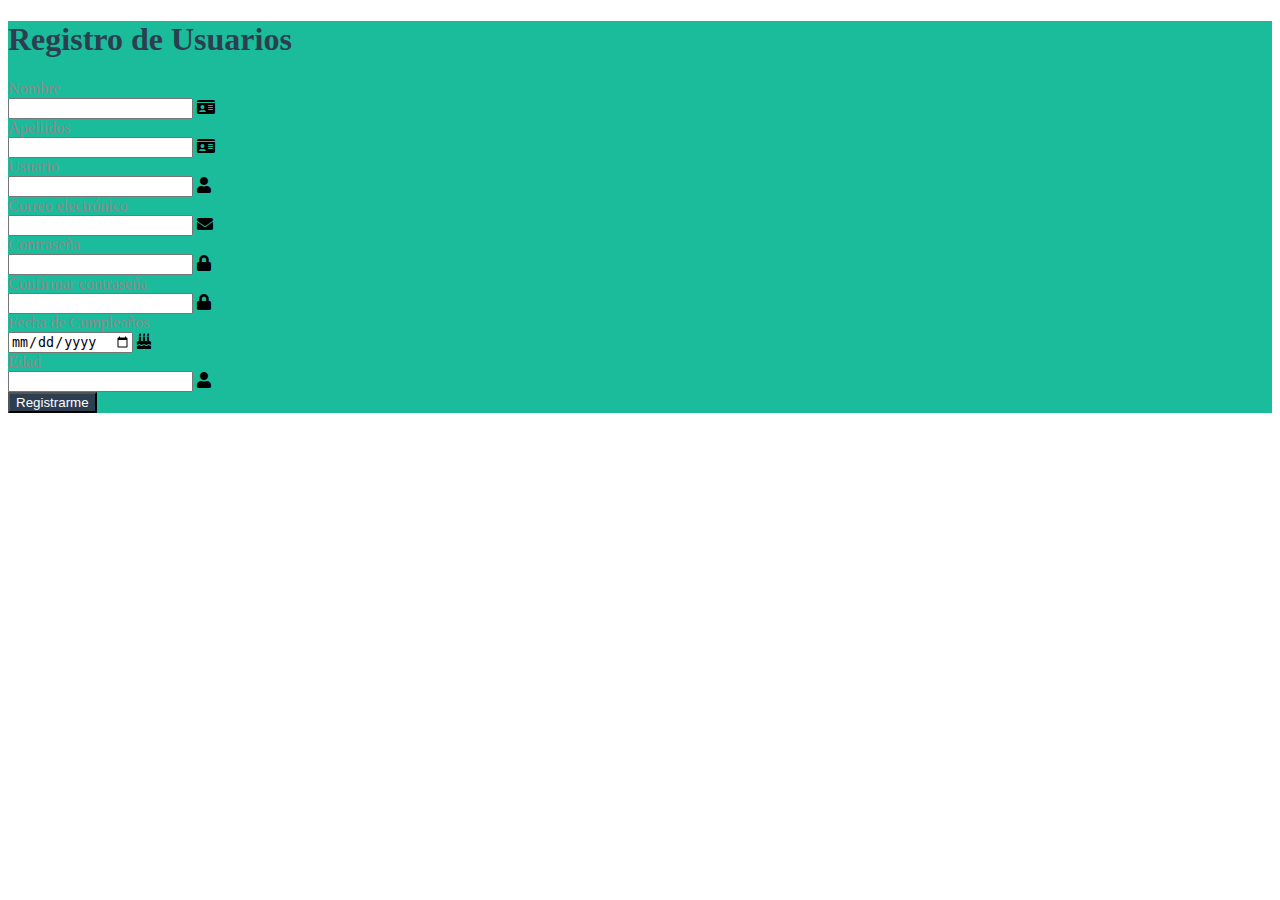
<file: Crowdfunding/template/Formulario.html>
<!DOCTYPE html>
<html lang="es">

<head>
    <meta charset="UTF-8">
    <meta http-equiv="X-UA-Compatible" content="IE=edge">
    <meta name="viewport" content="width=device-width, initial-scale=1.0">
    <title>Registro de Usuario</title>
    <link rel="stylesheet" href="https://cdnjs.cloudflare.com/ajax/libs/font-awesome/5.15.4/css/all.min.css" integrity="sha512-1ycn6IcaQQ40/MKBW2W4Rhis/DbILU74C1vSrLJxCq57o941Ym01SwNsOMqvEBFlcgUa6xLiPY/NS5R+E6ztJQ==" crossorigin="anonymous" referrerpolicy="no-referrer"
    />
    <link href="https://cdn.jsdelivr.net/npm/bootstrap@5.1.0/dist/css/bootstrap.min.css" rel="stylesheet" integrity="sha384-KyZXEAg3QhqLMpG8r+8fhAXLRk2vvoC2f3B09zVXn8CA5QIVfZOJ3BCsw2P0p/We" crossorigin="anonymous">
    <link rel="stylesheet" href="assets/css/formulario.css">
    <script src="https://cdn.jsdelivr.net/npm/bootstrap@5.1.0/dist/js/bootstrap.bundle.min.js" integrity="sha384-U1DAWAznBHeqEIlVSCgzq+c9gqGAJn5c/t99JyeKa9xxaYpSvHU5awsuZVVFIhvj" crossorigin="anonymous"></script>
    <script src="assets/js/scripts_nicolas.js" defer></script>
    <script src="assets/js/scripts_sebastian.js" defer></script>
    <script src="assets/js/scripts_william.js" defer></script>    
    <script src="https://cdnjs.cloudflare.com/ajax/libs/jquery/3.3.1/jquery.min.js"></script>
</head> 

<body>
    <div class="container-fluid vw-100 vh-100 d-flex align-items-center justify-content-center" id="main-container">
        <form class="col-12 row d-flex justify-content-center" id="form">
            <div class="card p-5 col-6">
                <div class="row mb-5">
                    <h1 class="fs-2 text-center fw-bold">Registro de Usuarios</h1>
                </div>
                <div class="row mb-4">
                    <div class="col">
                        <label for="name" class="form-label fw-bold">Nombre</label>
                        <div class="input-group d-flex">
                            <input type="text" class="form-control order-2" name="name" id="name">
                            <span class="input-group-text order-1"><i class="fas fa-id-card"></i></span>
                            <span class="focus-border"><i></i></span>
                            <div class="invalid-feedback order-3"></div>
                        </div>    
                    </div>
                    <div class="col">
                        <label for="lastname" class="form-label fw-bold">Apellidos</label>
                        <div class="input-group d-flex">
                            <input type="text" class="form-control order-2" name="lastname" id="lastname">
                            <span class="input-group-text order-1"><i class="fas fa-id-card"></i></span>
                            <span class="focus-border"><i></i></span>
                            <div class="invalid-feedback order-3"></div>
                        </div>
                    </div>
                </div>
                <div class="row mb-4">
                    <div class="col">
                        <label for="username" class="form-label fw-bold">Usuario</label>
                        <div class="input-group d-flex">
                            <input type="text" class="form-control order-2" name="username" id="username" minlength="10" maxlength="20">
                            <span class="input-group-text order-1"><i class="fas fa-user"></i></span>
                            <span class="focus-border"><i></i></span>
                            <div class="invalid-feedback order-3"></div>
                        </div>
                    </div>
                    <div class="col">
                        <label for="email" class="form-label fw-bold">Correo electrónico</label>
                        <div class="input-group d-flex">
                            <input type="email" class="form-control order-2" name="email" id="email">
                            <span class="input-group-text order-1"><i class="fas fa-envelope"></i></span>
                            <span class="focus-border"><i></i></span>
                            <div class="invalid-feedback order-3"></div>
                        </div>
                    </div>
                </div>                                    
                <div class="row mb-4">
                    <div class="col">
                        <label for="password" class="form-label fw-bold">Contraseña</label>
                        <div class="input-group d-flex">
                            <input type="password" class="form-control order-2" name="password" id="password">
                            <span class="input-group-text order-1"><i class="fas fa-lock"></i></span>
                            <span class="focus-border"><i></i></span>
                            <div class="invalid-feedback order-3"></div>
                        </div>
                    </div>
                    <div class="col">
                        <label for="password2" class="form-label fw-bold">Confirmar contraseña</label>
                        <div class="input-group d-flex">
                            <input type="password" class="form-control order-2" name="password" id="password2">
                            <span class="input-group-text order-1"><i class="fas fa-lock"></i></span>
                            <span class="focus-border"><i></i></span>
                            <div class="invalid-feedback order-3"></div>
                        </div>
                    </div>
                </div>
                <div class="row mb-4">
                    <div class="col">
                        <label for="birthDay" class="form-label fw-bold" onsubmit="updateEdad()">Fecha de Cumpleaños</label>
                        <div class="input-group d-flex">
                            <input type="date" class="form-control order-2" name="birthDay" id="birthDay">
                            <span class="input-group-text order-1"><i class="fas fa-birthday-cake"></i></span>
                            <span class="focus-border"><i></i></span>
                            <div class="invalid-feedback order-3"></div>
                        </div>
                    </div>
                    <div class="col">
                        <label for="edad" class="form-label fw-bold">Edad</label>
                        <div class="input-group d-flex">
                            <input type="text" class="form-control order-2" name="edad" id="edad" readonly>
                            <span class="input-group-text order-1"><i class="fas fa-user"></i></span>
                            <span class="focus-border"><i></i></span>
                            <div class="invalid-feedback order-3"></div>
                        </div>
                    </div>
                </div>                
                                                          
                <div class="row mb-2 justify-content-center">                
                    <button class="btn btn-main col-3 fw-bold" id="register" onclick="checkPassword()">Registrarme</button>
                </div>
            </div>
            
        </form>
</file>
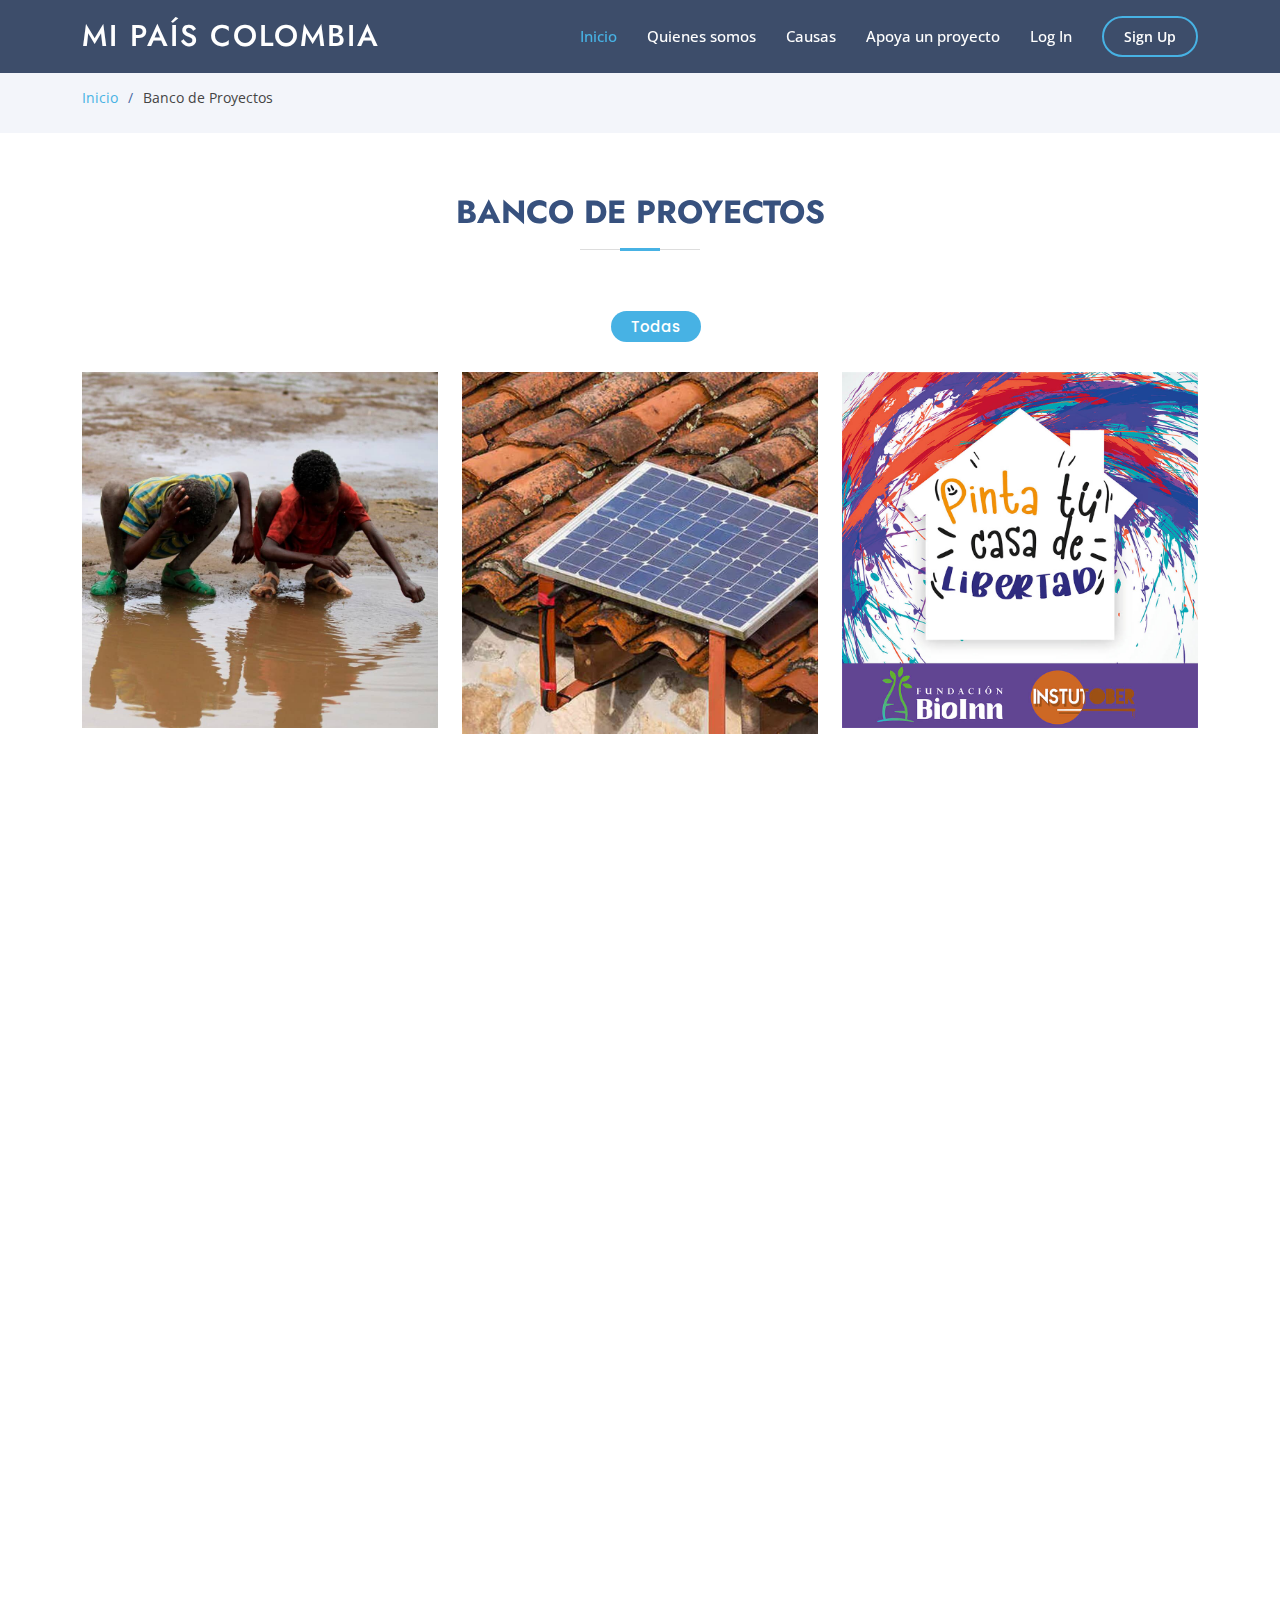
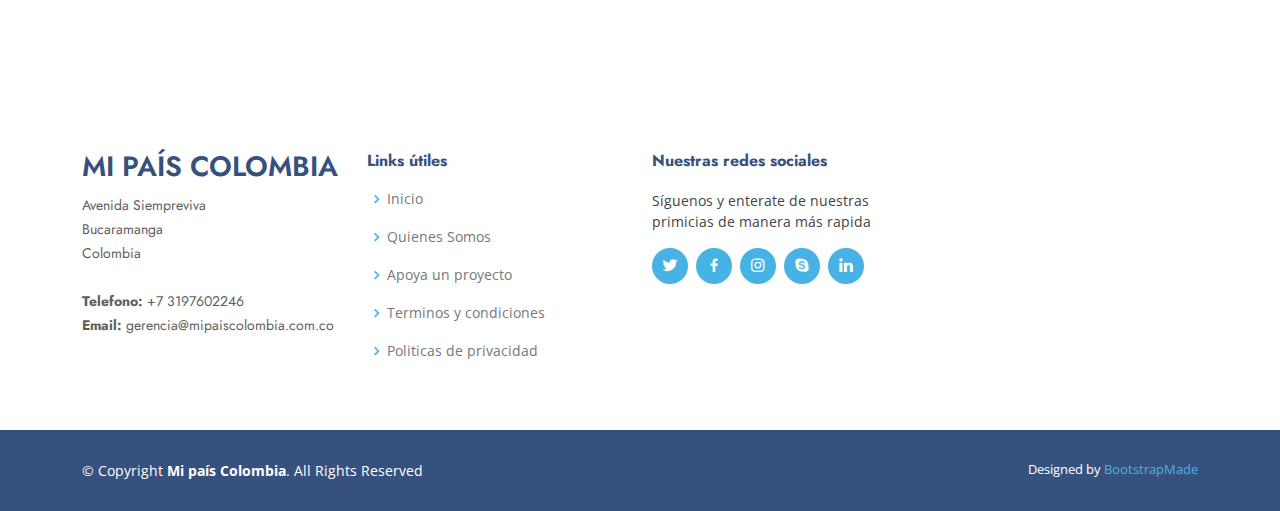
<file: Crowdfunding/template/inner-page.html>
<!DOCTYPE html>
<html lang="en">

<head>
  <meta charset="utf-8">
  <meta content="width=device-width, initial-scale=1.0" name="viewport">

  <title>Mi país Colombia</title>
  <meta content="" name="description">
  <meta content="" name="keywords">

  <!-- Favicons -->
  <link href="assets/img/mipais.png" rel="icon">
  <link href="assets/img/mipais.png" rel="apple-touch-icon">

  <!-- Google Fonts -->
  <link href="https://fonts.googleapis.com/css?family=Open+Sans:300,300i,400,400i,600,600i,700,700i|Jost:300,300i,400,400i,500,500i,600,600i,700,700i|Poppins:300,300i,400,400i,500,500i,600,600i,700,700i" rel="stylesheet">

  <!-- Vendor CSS Files -->
  <link href="assets/vendor/aos/aos.css" rel="stylesheet">
  <link href="assets/vendor/bootstrap/css/bootstrap.min.css" rel="stylesheet">
  <link href="assets/vendor/bootstrap-icons/bootstrap-icons.css" rel="stylesheet">
  <link href="assets/vendor/boxicons/css/boxicons.min.css" rel="stylesheet">
  <link href="assets/vendor/glightbox/css/glightbox.min.css" rel="stylesheet">
  <link href="assets/vendor/remixicon/remixicon.css" rel="stylesheet">
  <link href="assets/vendor/swiper/swiper-bundle.min.css" rel="stylesheet">

  <!-- Template Main CSS File -->
  <link href="assets/css/style.css" rel="stylesheet">

  
</head>

<body>

  <!-- ======= Header ======= -->
  <header id="header" class="fixed-top header-inner-pages">
    <div class="container d-flex align-items-center">

      <h1 class="logo me-auto"><a href="index.html">Mi país Colombia</a></h1>
      <!-- Uncomment below if you prefer to use an image logo -->
      <!-- <a href="index.html" class="logo me-auto"><img src="assets/img/logo.png" alt="" class="img-fluid"></a>-->

      <nav id="navbar" class="navbar">
        <ul>
          <li><a class="nav-link scrollto active" href="index.html">Inicio</a></li>
          <li><a class="nav-link scrollto" href="index.html">Quienes somos</a></li>
          <li><a class="nav-link scrollto" href="inner-page.html">Causas</a></li>
          <li><a class="nav-link   scrollto" href="index.html">Apoya un proyecto</a></li>
          
          
          <li><a class="nav-link scrollto" href="Log_In.html">Log In</a></li>
          <li><a class="getstarted scrollto" href="Formulario.html">Sign Up</a></li>
        </ul>
        <i class="bi bi-list mobile-nav-toggle"></i>
      </nav>

    </div>
  </header><!-- End Header -->

  <main id="main">

    <!-- ======= Breadcrumbs ======= -->
    <section id="breadcrumbs" class="breadcrumbs">
      <div class="container">

        <ol>
          <li><a href="index.html">Inicio</a></li>
          <li>Banco de Proyectos</li>
        </ol>
        

      </div>
    </section><!-- End Breadcrumbs -->

    <section id="portfolio" class="portfolio">
      <div class="container" data-aos="fade-up">

        <div class="section-title">
          <h2>Banco de Proyectos</h2>
          
        </div>

        <ul id="portfolio-flters" class="d-flex justify-content-center" data-aos="fade-up" data-aos-delay="100">
          <li data-filter="*" class="filter-active">Todas</li>
          
          
        </ul>

        <div class="row portfolio-container" data-aos="fade-up" data-aos-delay="200">

          <div class="col-lg-4 col-md-6 portfolio-item filter-app">
            <div class="portfolio-img"><img src="assets/img/portfolio/agua.jpg" class="img-fluid" alt=""></div>
            <div class="portfolio-info">
              <h4>Lleva vida a la Guajira</h4>
              
              <a href="assets/img/portfolio/agua.jpg" data-gallery="portfolioGallery" class="portfolio-lightbox preview-link" title="Lleva vida a la Guajira"><i class="bx bx-plus"></i></a>
              <a href="portfolio-details.html" class="details-link" title="More Details"><i class="bx bx-link"></i></a>
            </div>
          </div>

          <div class="col-lg-4 col-md-6 portfolio-item filter-web">
            <div class="portfolio-img"><img src="assets/img/portfolio/Panel.jpeg" class="img-fluid" alt=""></div>
            <div class="portfolio-info">
              <h4>Santander solar</h4>
              
              <a href="assets/img/portfolio/Panel.jpeg" data-gallery="portfolioGallery" class="portfolio-lightbox preview-link" title="Santander Solar"><i class="bx bx-plus"></i></a>
              <a href="Santander.html" class="details-link" title="More Details"><i class="bx bx-link"></i></a>
            </div>
          </div>

          <div class="col-lg-4 col-md-6 portfolio-item filter-app">
            <div class="portfolio-img"><img src="assets/img/portfolio/pinta-tu-casa.jpg" class="img-fluid" alt=""></div>
            <div class="portfolio-info">
              <h4>Bucaramanga se pinta de Libertad</h4>
              
              <a href="assets/img/portfolio/pinta-tu-casa.jpg" data-gallery="portfolioGallery" class="portfolio-lightbox preview-link" title="Bucaramanga se pinta de Libertad"><i class="bx bx-plus"></i></a>
              <a href="Pinta.html" class="details-link" title="More Details"><i class="bx bx-link"></i></a>
            </div>
          </div>

          

        </div>

      </div>
    </section>
    <section id="contact" class="contact">
      <div class="container" data-aos="fade-up">

        <div class="section-title">
          <h2>Contáctanos</h2>
          <p>Tienes un proyecto que pueda ayudar al desarrollo de tu país?.</p>
        </div>

        <div class="row">

          <div class="col-lg-5 d-flex align-items-stretch">
            <div class="info">
              <div class="address">
                <i class="bi bi-geo-alt"></i>
                <h4>Dirección:</h4>
                <p>Calle 21 # 23-24, Colombia, Bucaramanga</p>
              </div>

              <div class="email">
                <i class="bi bi-envelope"></i>
                <h4>Email:</h4>
                <p>administracion@mipaiscolombia.com.co</p>
              </div>

              <div class="phone">
                <i class="bi bi-phone"></i>
                <h4>Telefono:</h4>
                <p>+57 6454875</p>
              </div>

              <iframe src="https://www.google.com/maps/embed?pb=!1m14!1m8!1m3!1d12097.433213460943!2d-74.0062269!3d40.7101282!3m2!1i1024!2i768!4f13.1!3m3!1m2!1s0x0%3A0xb89d1fe6bc499443!2sDowntown+Conference+Center!5e0!3m2!1smk!2sbg!4v1539943755621" frameborder="0" style="border:0; width: 100%; height: 290px;" allowfullscreen></iframe>
            </div>

          </div>

          <div class="col-lg-7 mt-5 mt-lg-0 d-flex align-items-stretch">
            <form action="forms/contact.php" method="post" role="form" class="php-email-form">
              <div class="row">
                <div class="form-group col-md-6">
                  <label for="name">Name / Nombre</label>
                  <input type="text" name="name" class="form-control" id="name" required>
                </div>
                <div class="form-group col-md-6">
                  <label for="name">Email / Correo</label>
                  <input type="email" class="form-control" name="email" id="email" required>
                </div>
              </div>
              <div class="form-group">
                <label for="name">Subject / Asunto</label>
                <input type="text" class="form-control" name="subject" id="subject" required>
              </div>
              <div class="form-group">
                <label for="name">Message / Mensaje</label>
                <textarea class="form-control" name="message" rows="10" required></textarea>
              </div>
              <div class="my-3">
                <div class="loading">Loading / Cargando</div>
                <div class="error-message"></div>
                <div class="sent-message">Your message has been sent. Thank you! / Tu mensaje ha sido enviado. Gracias !</div>
              </div>
              <div class="text-center"><button type="submit">Send / Enviar</button></div>
            </form>
          </div>

        </div>

      </div>
    </section>

  </main><!-- End #main -->

  <!-- ======= Footer ======= -->
  <footer id="footer">

  

    <div class="footer-top">
      <div class="container">
        <div class="row">

          <div class="col-lg-3 col-md-6 footer-contact">
            <h3>Mi país Colombia</h3>
            <p>
              Avenida Siempreviva<br>
              Bucaramanga<br>
              Colombia <br><br>
              <strong>Telefono:</strong> +7 3197602246<br>
              <strong>Email:</strong> gerencia@mipaiscolombia.com.co<br>
            </p>
          </div>

          <div class="col-lg-3 col-md-6 footer-links">
            <h4>Links útiles</h4>
            <ul>
              <li><i class="bx bx-chevron-right"></i> <a href="#">Inicio</a></li>
              <li><i class="bx bx-chevron-right"></i> <a href="#">Quienes Somos</a></li>
              <li><i class="bx bx-chevron-right"></i> <a href="#">Apoya un proyecto</a></li>
              <li><i class="bx bx-chevron-right"></i> <a href="#">Terminos y condiciones</a></li>
              <li><i class="bx bx-chevron-right"></i> <a href="#">Politicas de privacidad</a></li>
            </ul>
          </div>

        

          <div class="col-lg-3 col-md-6 footer-links">
            <h4>Nuestras redes sociales</h4>
            <p>Síguenos y enterate de nuestras primicias de manera más rapida</p>
            <div class="social-links mt-3">
              <a href="#" class="twitter"><i class="bx bxl-twitter"></i></a>
              <a href="#" class="facebook"><i class="bx bxl-facebook"></i></a>
              <a href="#" class="instagram"><i class="bx bxl-instagram"></i></a>
              <a href="#" class="google-plus"><i class="bx bxl-skype"></i></a>
              <a href="#" class="linkedin"><i class="bx bxl-linkedin"></i></a>
            </div>
          </div>

        </div>
      </div>
    </div>

    <div class="container footer-bottom clearfix">
      <div class="copyright">
        &copy; Copyright <strong><span>Mi país Colombia</span></strong>. All Rights Reserved
      </div>
      <div class="credits">
        <!-- All the links in the footer should remain intact. -->
        <!-- You can delete the links only if you purchased the pro version. -->
        <!-- Licensing information: https://bootstrapmade.com/license/ -->
        <!-- Purchase the pro version with working PHP/AJAX contact form: https://bootstrapmade.com/arsha-free-bootstrap-html-template-corporate/ -->
        Designed by <a href="https://bootstrapmade.com/">BootstrapMade</a>
      </div>
    </div>
  </footer><!-- End Footer -->

  <div id="preloader"></div>
  <a href="#" class="back-to-top d-flex align-items-center justify-content-center"><i class="bi bi-arrow-up-short"></i></a>

  <!-- Vendor JS Files -->
  <script src="assets/vendor/aos/aos.js"></script>
  <script src="assets/vendor/bootstrap/js/bootstrap.bundle.min.js"></script>
  <script src="assets/vendor/glightbox/js/glightbox.min.js"></script>
  <script src="assets/vendor/isotope-layout/isotope.pkgd.min.js"></script>
  <script src="assets/vendor/php-email-form/validate.js"></script>
  <script src="assets/vendor/swiper/swiper-bundle.min.js"></script>
  <script src="assets/vendor/waypoints/noframework.waypoints.js"></script>

  <!-- Template Main JS File -->
  <script src="assets/js/main.js"></script>

</body>

</html>
</file>
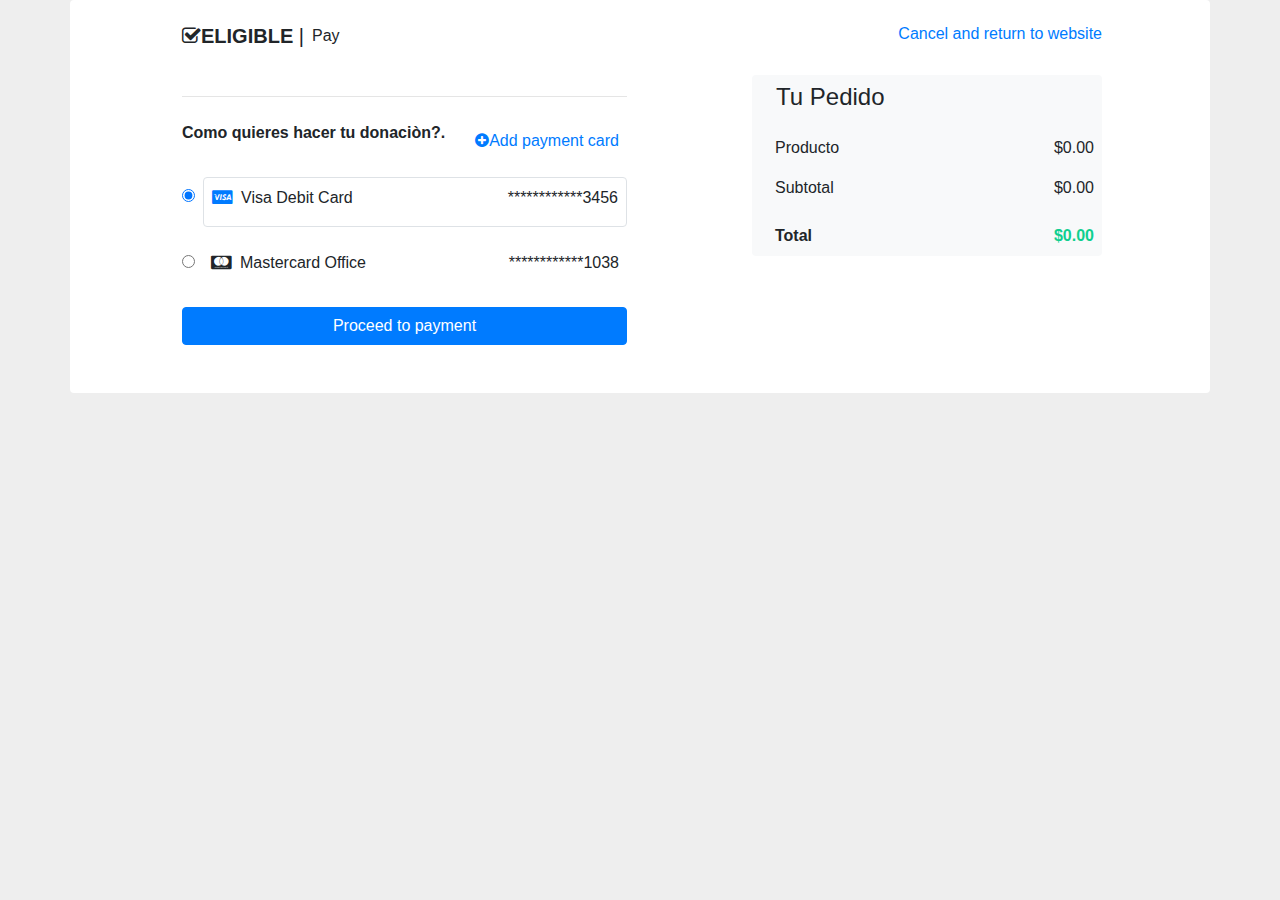
<file: Crowdfunding/template/Pago.html>
<!doctype html>
                        <html>
                            <head>
                                <meta charset='utf-8'>
                                <meta name='viewport' content='width=device-width, initial-scale=1'>
                                <title>Pasarela de Pago</title>
                                <link href='https://maxcdn.bootstrapcdn.com/bootstrap/4.0.0/css/bootstrap.min.css' rel='stylesheet'>
                                <link href='https://cdnjs.cloudflare.com/ajax/libs/font-awesome/4.7.0/css/font-awesome.min.css' rel='stylesheet'>
                                <script type='text/javascript' src='https://cdnjs.cloudflare.com/ajax/libs/jquery/3.2.1/jquery.min.js'></script>
                                <style>body {
    background-color: #eeeeee
}

.green {
    color: rgb(15, 207, 143);
    font-weight: 680
}

@media(max-width:567px) {
    .mobile {
        padding-top: 40px
    }
}</style>
                                </head>
                                <body oncontextmenu='return false' class='snippet-body'>
                                <div class="container rounded bg-white">
    <div class="row d-flex justify-content-center pb-5">
        <div class="col-sm-5 col-md-5 ml-1">
            <div class="py-4 d-flex flex-row">
                <h5><span class="fa fa-check-square-o"></span><b>ELIGIBLE</b> | </h5><span class="pl-2">Pay</span>
            </div>
            
            <hr>
            <div class="pt-2">
                <div class="d-flex">
                    <div>
                        <p><b>Como quieres hacer tu donaciòn?.</b><span class="green"></span></p>
                    </div>
                    <div class="ml-auto p-2">
                        <p class="text-primary"><i class="fa fa-plus-circle text-primary"></i>Add payment card</p>
                    </div>
                </div>
                
                <form class="pb-3">
                    <div class="d-flex flex-row align-content-center">
                        <div class="pt-2 pr-2"><input type="radio" name="radio1" id="r1" checked></div>
                        <div class="rounded border d-flex w-100 px-2">
                            <div class="pt-2">
                                <p><i class="fa fa-cc-visa text-primary pr-2"></i>Visa Debit Card</p>
                            </div>
                            <div class="ml-auto pt-2">************3456</div>
                        </div>
                    </div>
                </form>
                <form class="pb-3">
                    <div class="d-flex flex-row w-100">
                        <div class="pt-2 pr-2"><input type="radio" name="radio2" id="r2"></div>
                        <div class="rounded d-flex w-100 px-2">
                            <div class="pt-2">
                                <p><i class="fa fa-cc-mastercard pr-2"></i>Mastercard Office</p>
                            </div>
                            <div class="ml-auto pt-2">************1038</div>
                        </div>
                    </div>
                </form>
                <div> <input type="button" value="Proceed to payment" class="btn btn-primary btn-block"> </div>
            </div>
        </div>
        <div class="col-sm-3 col-md-4 offset-md-1 mobile">
            <div class="py-4 d-flex justify-content-end">
                <h6><a href="index.html">Cancel and return to website</a></h6>
            </div>
            <div class="bg-light rounded d-flex flex-column">
                <div class="p-2 ml-3">
                    <h4>Tu Pedido</h4>
                </div>
                <div class="p-2 d-flex">
                    <div class="col-8">Producto</div>
                    <div class="ml-auto">$0.00</div>
                </div>
                <div class="p-2 d-flex">
                    <div class="col-8">Subtotal</div>
                    <div class="ml-auto">$0.00</div>
                </div>
                
                <div class="p-2 d-flex pt-3">
                    <div class="col-8"><b>Total</b></div>
                    <div class="ml-auto"><b class="green">$0.00</b></div>
                </div>
            </div>
        </div>
    </div>
</div>
                                <script type='text/javascript' src='https://stackpath.bootstrapcdn.com/bootstrap/4.0.0/js/bootstrap.bundle.min.js'></script>
                                <script type='text/javascript'></script>
                                </body>
                            </html>
</file>
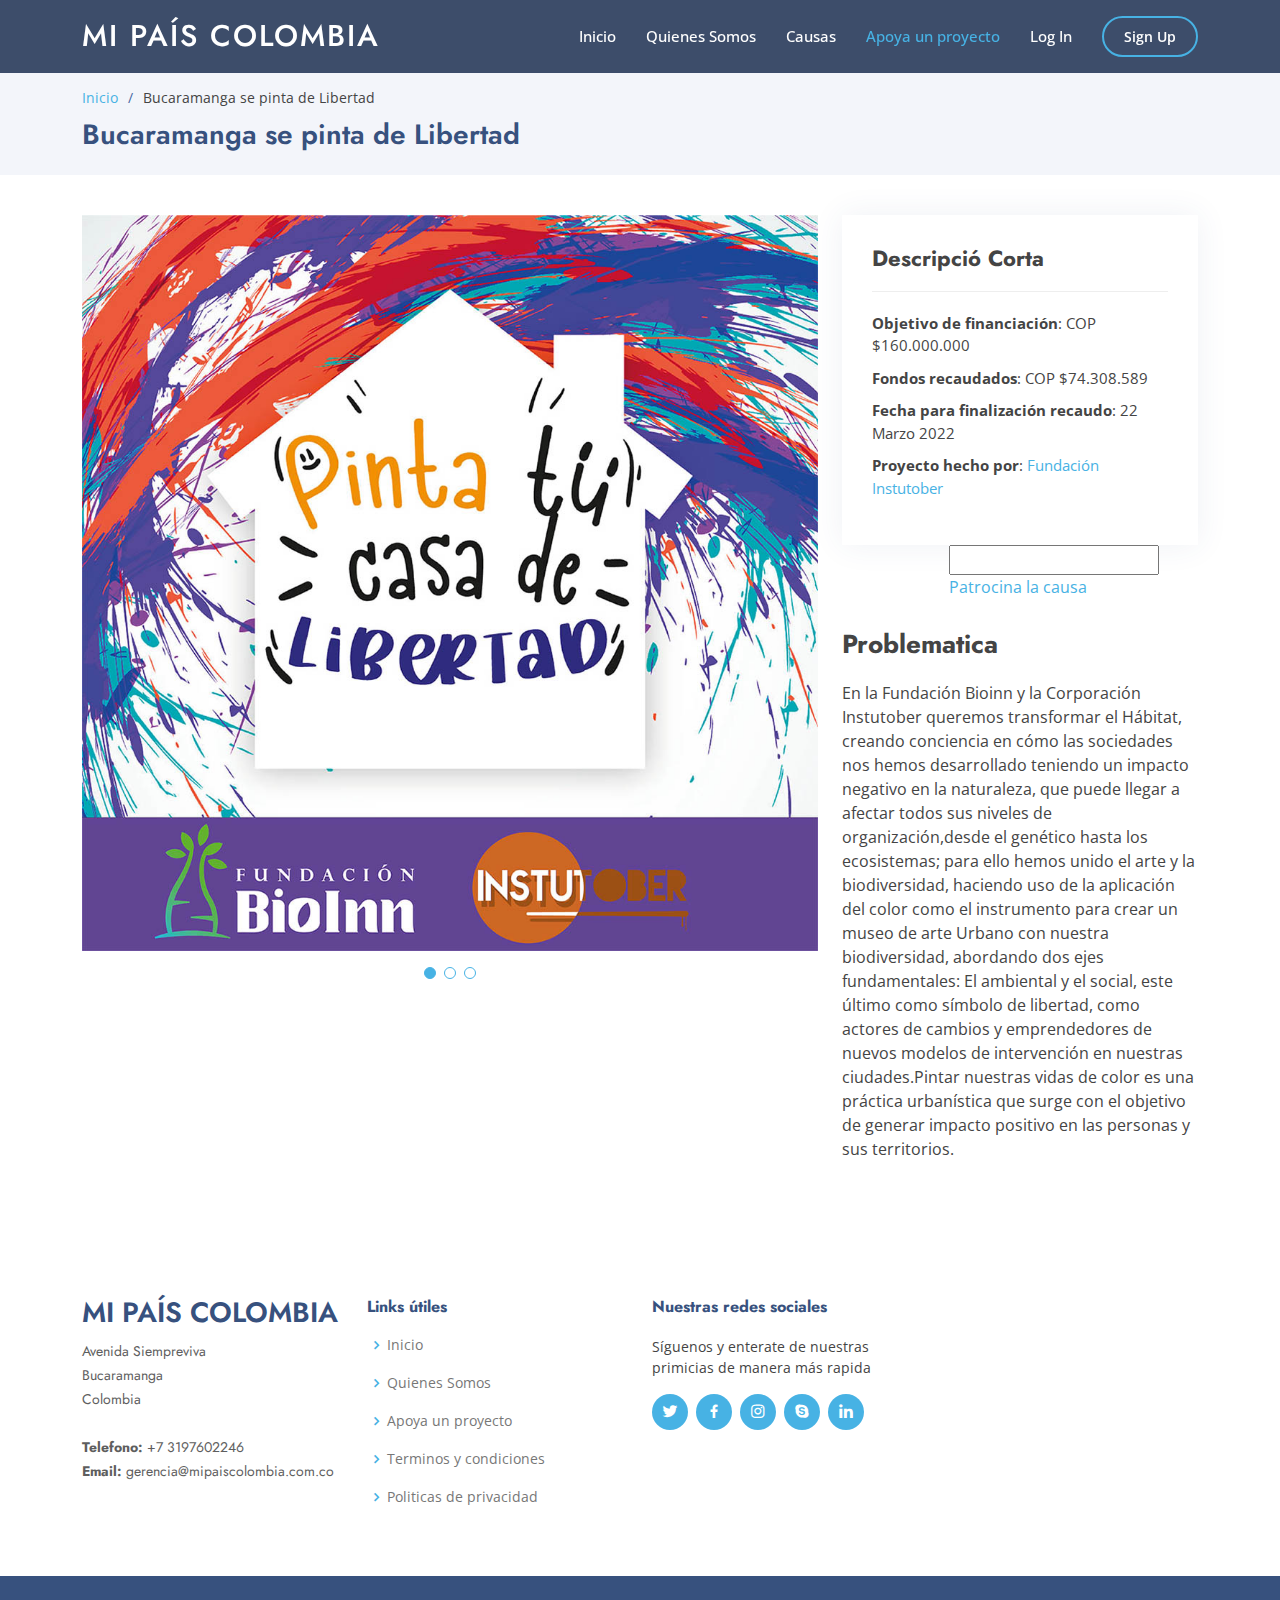
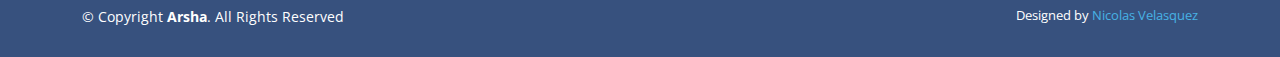
<file: Crowdfunding/template/Pinta.html>
<!DOCTYPE html>
<html lang="en">

<head>
  <meta charset="utf-8">
  <meta content="width=device-width, initial-scale=1.0" name="viewport">

  <title>Bucaramanga se pinta de Libertad</title>
  <meta content="" name="description">
  <meta content="" name="keywords">

  <!-- Favicons -->
  <link href="assets/img/favicon.png" rel="icon">
  <link href="assets/img/apple-touch-icon.png" rel="apple-touch-icon">

  <!-- Google Fonts -->
  <link href="https://fonts.googleapis.com/css?family=Open+Sans:300,300i,400,400i,600,600i,700,700i|Jost:300,300i,400,400i,500,500i,600,600i,700,700i|Poppins:300,300i,400,400i,500,500i,600,600i,700,700i" rel="stylesheet">

  <!-- Vendor CSS Files -->
  <link href="assets/vendor/aos/aos.css" rel="stylesheet">
  <link href="assets/vendor/bootstrap/css/bootstrap.min.css" rel="stylesheet">
  <link href="assets/vendor/bootstrap-icons/bootstrap-icons.css" rel="stylesheet">
  <link href="assets/vendor/boxicons/css/boxicons.min.css" rel="stylesheet">
  <link href="assets/vendor/glightbox/css/glightbox.min.css" rel="stylesheet">
  <link href="assets/vendor/remixicon/remixicon.css" rel="stylesheet">
  <link href="assets/vendor/swiper/swiper-bundle.min.css" rel="stylesheet">

  <!-- Template Main CSS File -->
  <link href="assets/css/style.css" rel="stylesheet">

  <!-- =======================================================
  * Template Name: Arsha - v4.6.0
  * Template URL: https://bootstrapmade.com/arsha-free-bootstrap-html-template-corporate/
  * Author: BootstrapMade.com
  * License: https://bootstrapmade.com/license/
  ======================================================== -->
</head>

<body>

  <!-- ======= Header ======= -->
  <header id="header" class="fixed-top header-inner-pages">
    <div class="container d-flex align-items-center">

      <h1 class="logo me-auto"><a href="index.html">Mi país Colombia</a></h1>
      <!-- Uncomment below if you prefer to use an image logo -->
      <!-- <a href="index.html" class="logo me-auto"><img src="assets/img/logo.png" alt="" class="img-fluid"></a>-->

      <nav id="navbar" class="navbar">
        <ul>
          <li><a class="nav-link scrollto " href="#hero">Inicio</a></li>
          <li><a class="nav-link scrollto" href="#about">Quienes Somos</a></li>
          <li><a class="nav-link scrollto" href="inner-page.html">Causas</a></li>
          <li><a class="nav-link  active scrollto" href="#portfolio">Apoya un proyecto</a></li>
          
          <li><a class="nav-link scrollto" href="Log_In.html">Log In</a></li>
          <li><a class="getstarted scrollto" href="Formulario.html">Sign Up</a></li>
        </ul>
        <i class="bi bi-list mobile-nav-toggle"></i>
      </nav><!-- .navbar -->

    </div>
  </header><!-- End Header -->

  <main id="main">

    <!-- ======= Breadcrumbs ======= -->
    <section id="breadcrumbs" class="breadcrumbs">
      <div class="container">

        <ol>
          <li><a href="index.html">Inicio</a></li>
          <li>Bucaramanga se pinta de Libertad</li>
        </ol>
        <h2>Bucaramanga se pinta de Libertad</h2>

      </div>
    </section><!-- End Breadcrumbs -->

    <!-- ======= Portfolio Details Section ======= -->
    <section id="portfolio-details" class="portfolio-details">
      <div class="container">

        <div class="row gy-4">

          <div class="col-lg-8">
            <div class="portfolio-details-slider swiper">
              <div class="swiper-wrapper align-items-center">

                <div class="swiper-slide">
                  <img src="assets/img/portfolio/pinta-tu-casa.jpg" alt="">
                </div>

                <div class="swiper-slide">
                  <img src="assets/img/portfolio/pinta.jpeg" alt="">
                </div>

                <div class="swiper-slide">
                  <img src="assets/img/portfolio/instu.jpeg" alt="">
                </div>

              </div>
              <div class="swiper-pagination"></div>
            </div>
          </div>

          <div class="col-lg-4">
            <div class="portfolio-info">
              <h3>Descripció Corta</h3>
              <ul>
                <li><strong>Objetivo de financiación</strong>: COP $160.000.000</li>
                <li><strong>Fondos recaudados</strong>: COP $74.308.589</li>
                <li><strong>Fecha para finalización recaudo</strong>: 22 Marzo 2022</li>
                <li><strong>Proyecto hecho por</strong>: <a href="#">Fundación Instutober</a></li>
              </ul>
            </div>
            <div class="footer-newsletter">
              <div class="container">
                <div class="row justify-content-center">
                  <div class="col-lg-6">
                    
                    
                    <form action="" method="post">
                      <input type="email" name="email"><a href="Pago.html">Patrocina la causa</a>
                    </form>
                  </div>
                </div>
              </div>
            <div class="portfolio-description">
              <h2>Problematica</h2>
              <p>
                En la Fundación Bioinn y la Corporación Instutober queremos transformar el Hábitat, creando conciencia en cómo las sociedades nos hemos desarrollado teniendo un impacto negativo en la naturaleza, 
                que puede llegar a afectar todos sus niveles de organización,desde el genético hasta los ecosistemas; para ello hemos unido el arte y la biodiversidad, haciendo uso de la aplicación del color como el 
                instrumento para crear un museo de arte Urbano con nuestra biodiversidad, abordando dos ejes fundamentales: El ambiental y el social, este último como símbolo de libertad, como actores de cambios y emprendedores
                 de nuevos modelos de intervención en nuestras ciudades.Pintar nuestras vidas de color es una práctica urbanística que surge con el objetivo de generar impacto positivo en las personas y sus territorios.
              </p>
            </div>
            
          </div>

        </div>

      </div>
    </section><!-- End Portfolio Details Section -->

  </main><!-- End #main -->

  <!-- ======= Footer ======= -->
  <footer id="footer">

    

    <div class="footer-top">
      <div class="container">
        <div class="row">

          <div class="col-lg-3 col-md-6 footer-contact">
            <h3>Mi país Colombia</h3>
            <p>
              Avenida Siempreviva<br>
              Bucaramanga<br>
              Colombia <br><br>
              <strong>Telefono:</strong> +7 3197602246<br>
              <strong>Email:</strong> gerencia@mipaiscolombia.com.co<br>
            </p>
          </div>

          <div class="col-lg-3 col-md-6 footer-links">
            <h4>Links útiles</h4>
            <ul>
              <li><i class="bx bx-chevron-right"></i> <a href="#">Inicio</a></li>
              <li><i class="bx bx-chevron-right"></i> <a href="#">Quienes Somos</a></li>
              <li><i class="bx bx-chevron-right"></i> <a href="#">Apoya un proyecto</a></li>
              <li><i class="bx bx-chevron-right"></i> <a href="#">Terminos y condiciones</a></li>
              <li><i class="bx bx-chevron-right"></i> <a href="#">Politicas de privacidad</a></li>
            </ul>
          </div>

        

          <div class="col-lg-3 col-md-6 footer-links">
            <h4>Nuestras redes sociales</h4>
            <p>Síguenos y enterate de nuestras primicias de manera más rapida</p>
            <div class="social-links mt-3">
              <a href="#" class="twitter"><i class="bx bxl-twitter"></i></a>
              <a href="#" class="facebook"><i class="bx bxl-facebook"></i></a>
              <a href="#" class="instagram"><i class="bx bxl-instagram"></i></a>
              <a href="#" class="google-plus"><i class="bx bxl-skype"></i></a>
              <a href="#" class="linkedin"><i class="bx bxl-linkedin"></i></a>
            </div>
          </div>

        </div>
      </div>
    </div>

    <div class="container footer-bottom clearfix">
      <div class="copyright">
        &copy; Copyright <strong><span>Arsha</span></strong>. All Rights Reserved
      </div>
      <div class="credits">
        <!-- All the links in the footer should remain intact. -->
        <!-- You can delete the links only if you purchased the pro version. -->
        <!-- Licensing information: https://bootstrapmade.com/license/ -->
        <!-- Purchase the pro version with working PHP/AJAX contact form: https://bootstrapmade.com/arsha-free-bootstrap-html-template-corporate/ -->
        Designed by <a href="https://bootstrapmade.com/">Nicolas Velasquez</a>
      </div>
    </div>
  </footer><!-- End Footer -->

  <div id="preloader"></div>
  <a href="#" class="back-to-top d-flex align-items-center justify-content-center"><i class="bi bi-arrow-up-short"></i></a>

  <!-- Vendor JS Files -->
  <script src="assets/vendor/aos/aos.js"></script>
  <script src="assets/vendor/bootstrap/js/bootstrap.bundle.min.js"></script>
  <script src="assets/vendor/glightbox/js/glightbox.min.js"></script>
  <script src="assets/vendor/isotope-layout/isotope.pkgd.min.js"></script>
  <script src="assets/vendor/php-email-form/validate.js"></script>
  <script src="assets/vendor/swiper/swiper-bundle.min.js"></script>
  <script src="assets/vendor/waypoints/noframework.waypoints.js"></script>

  <!-- Template Main JS File -->
  <script src="assets/js/main.js"></script>

</body>

</html>
</file>
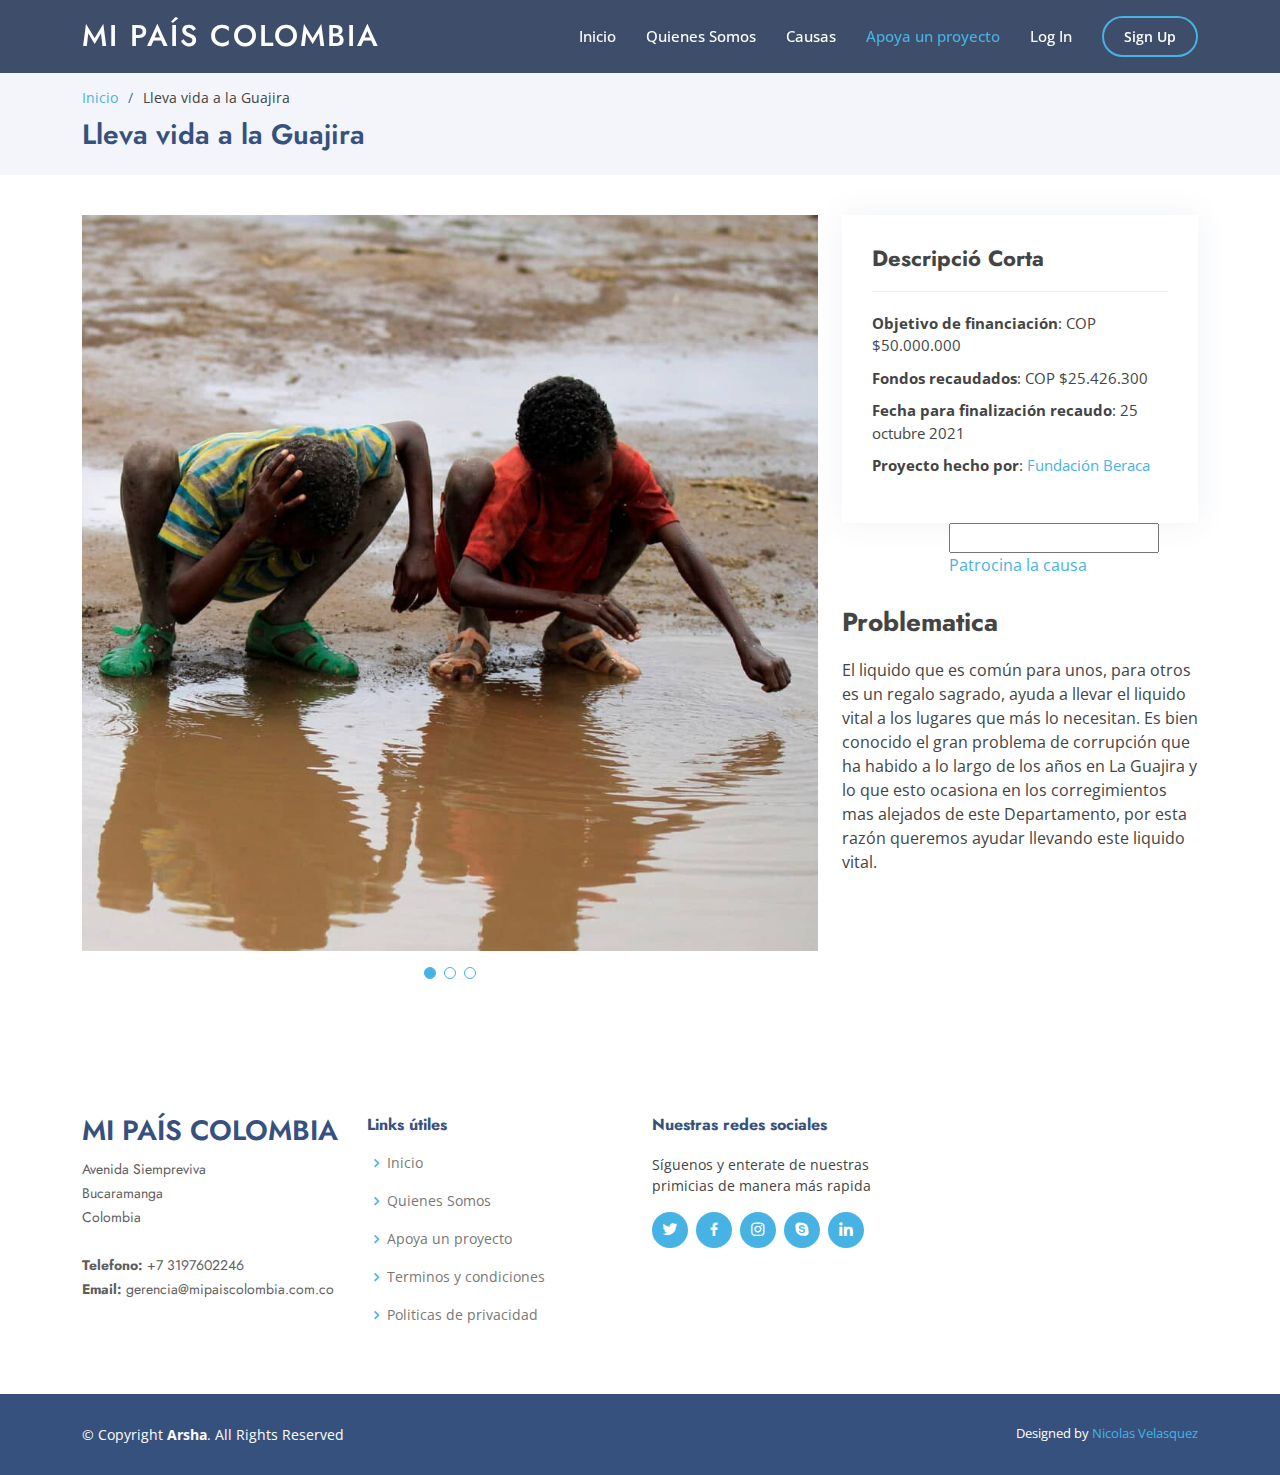
<file: Crowdfunding/template/portfolio-details.html>
<!DOCTYPE html>
<html lang="en">

<head>
  <meta charset="utf-8">
  <meta content="width=device-width, initial-scale=1.0" name="viewport">

  <title>Lleva vida a la Guajira</title>
  <meta content="" name="description">
  <meta content="" name="keywords">

  <!-- Favicons -->
  <link href="assets/img/favicon.png" rel="icon">
  <link href="assets/img/apple-touch-icon.png" rel="apple-touch-icon">

  <!-- Google Fonts -->
  <link href="https://fonts.googleapis.com/css?family=Open+Sans:300,300i,400,400i,600,600i,700,700i|Jost:300,300i,400,400i,500,500i,600,600i,700,700i|Poppins:300,300i,400,400i,500,500i,600,600i,700,700i" rel="stylesheet">

  <!-- Vendor CSS Files -->
  <link href="assets/vendor/aos/aos.css" rel="stylesheet">
  <link href="assets/vendor/bootstrap/css/bootstrap.min.css" rel="stylesheet">
  <link href="assets/vendor/bootstrap-icons/bootstrap-icons.css" rel="stylesheet">
  <link href="assets/vendor/boxicons/css/boxicons.min.css" rel="stylesheet">
  <link href="assets/vendor/glightbox/css/glightbox.min.css" rel="stylesheet">
  <link href="assets/vendor/remixicon/remixicon.css" rel="stylesheet">
  <link href="assets/vendor/swiper/swiper-bundle.min.css" rel="stylesheet">

  <!-- Template Main CSS File -->
  <link href="assets/css/style.css" rel="stylesheet">

  <!-- =======================================================
  * Template Name: Arsha - v4.6.0
  * Template URL: https://bootstrapmade.com/arsha-free-bootstrap-html-template-corporate/
  * Author: BootstrapMade.com
  * License: https://bootstrapmade.com/license/
  ======================================================== -->
</head>

<body>

  <!-- ======= Header ======= -->
  <header id="header" class="fixed-top header-inner-pages">
    <div class="container d-flex align-items-center">

      <h1 class="logo me-auto"><a href="index.html">Mi país Colombia</a></h1>
      <!-- Uncomment below if you prefer to use an image logo -->
      <!-- <a href="index.html" class="logo me-auto"><img src="assets/img/logo.png" alt="" class="img-fluid"></a>-->

      <nav id="navbar" class="navbar">
        <ul>
          <li><a class="nav-link scrollto " href="#hero">Inicio</a></li>
          <li><a class="nav-link scrollto" href="#about">Quienes Somos</a></li>
          <li><a class="nav-link scrollto" href="inner-page.html">Causas</a></li>
          <li><a class="nav-link  active scrollto" href="#portfolio">Apoya un proyecto</a></li>
          
          <li><a class="nav-link scrollto" href="Log_In.html">Log In</a></li>
          <li><a class="getstarted scrollto" href="Formulario.html">Sign Up</a></li>
        </ul>
        <i class="bi bi-list mobile-nav-toggle"></i>
      </nav><!-- .navbar -->

    </div>
  </header><!-- End Header -->

  <main id="main">

    <!-- ======= Breadcrumbs ======= -->
    <section id="breadcrumbs" class="breadcrumbs">
      <div class="container">

        <ol>
          <li><a href="index.html">Inicio</a></li>
          <li>Lleva vida a la Guajira</li>
        </ol>
        <h2>Lleva vida a la Guajira</h2>

      </div>
    </section><!-- End Breadcrumbs -->

    <!-- ======= Portfolio Details Section ======= -->
    <section id="portfolio-details" class="portfolio-details">
      <div class="container">

        <div class="row gy-4">

          <div class="col-lg-8">
            <div class="portfolio-details-slider swiper">
              <div class="swiper-wrapper align-items-center">

                <div class="swiper-slide">
                  <img src="assets/img/portfolio/agua.jpg" alt="">
                </div>

                <div class="swiper-slide">
                  <img src="assets/img/portfolio/water.jpg" alt="">
                </div>

                <div class="swiper-slide">
                  <img src="assets/img/portfolio/water2.jpg" alt="">
                </div>

              </div>
              <div class="swiper-pagination"></div>
            </div>
          </div>

          <div class="col-lg-4">
            <div class="portfolio-info">
              <h3>Descripció Corta</h3>
              <ul>
                <li><strong>Objetivo de financiación</strong>: COP $50.000.000</li>
                <li><strong>Fondos recaudados</strong>: COP $25.426.300</li>
                <li><strong>Fecha para finalización recaudo</strong>: 25 octubre 2021</li>
                <li><strong>Proyecto hecho por</strong>: <a href="#">Fundación Beraca</a></li>
              </ul>
            </div>
            <div class="footer-newsletter">
              <div class="container">
                <div class="row justify-content-center">
                  <div class="col-lg-6">
                    
                    
                    <form action="" method="post">
                      <input  type="email" name="email"><a href="Pago.html">Patrocina la causa</a>
                    </form>
                  </div>
                </div>
              </div>
            <div class="portfolio-description">
              <h2>Problematica</h2>
              <p>
                El liquido que es común para unos, para otros es un regalo sagrado, ayuda a llevar el liquido vital a los lugares que más lo necesitan.
                Es bien conocido el gran problema de corrupción que ha habido a lo largo de los años en La Guajira y lo que esto ocasiona en los corregimientos
                mas alejados de este Departamento, por esta razón queremos ayudar llevando este liquido vital.
              </p>
            </div>
            
          </div>

        </div>

      </div>
    </section><!-- End Portfolio Details Section -->

  </main><!-- End #main -->

  <!-- ======= Footer ======= -->
  <footer id="footer">

    

    <div class="footer-top">
      <div class="container">
        <div class="row">

          <div class="col-lg-3 col-md-6 footer-contact">
            <h3>Mi país Colombia</h3>
            <p>
              Avenida Siempreviva<br>
              Bucaramanga<br>
              Colombia <br><br>
              <strong>Telefono:</strong> +7 3197602246<br>
              <strong>Email:</strong> gerencia@mipaiscolombia.com.co<br>
            </p>
          </div>

          <div class="col-lg-3 col-md-6 footer-links">
            <h4>Links útiles</h4>
            <ul>
              <li><i class="bx bx-chevron-right"></i> <a href="#">Inicio</a></li>
              <li><i class="bx bx-chevron-right"></i> <a href="#">Quienes Somos</a></li>
              <li><i class="bx bx-chevron-right"></i> <a href="#">Apoya un proyecto</a></li>
              <li><i class="bx bx-chevron-right"></i> <a href="#">Terminos y condiciones</a></li>
              <li><i class="bx bx-chevron-right"></i> <a href="#">Politicas de privacidad</a></li>
            </ul>
          </div>

        

          <div class="col-lg-3 col-md-6 footer-links">
            <h4>Nuestras redes sociales</h4>
            <p>Síguenos y enterate de nuestras primicias de manera más rapida</p>
            <div class="social-links mt-3">
              <a href="#" class="twitter"><i class="bx bxl-twitter"></i></a>
              <a href="#" class="facebook"><i class="bx bxl-facebook"></i></a>
              <a href="#" class="instagram"><i class="bx bxl-instagram"></i></a>
              <a href="#" class="google-plus"><i class="bx bxl-skype"></i></a>
              <a href="#" class="linkedin"><i class="bx bxl-linkedin"></i></a>
            </div>
          </div>

        </div>
      </div>
    </div>

    <div class="container footer-bottom clearfix">
      <div class="copyright">
        &copy; Copyright <strong><span>Arsha</span></strong>. All Rights Reserved
      </div>
      <div class="credits">
        <!-- All the links in the footer should remain intact. -->
        <!-- You can delete the links only if you purchased the pro version. -->
        <!-- Licensing information: https://bootstrapmade.com/license/ -->
        <!-- Purchase the pro version with working PHP/AJAX contact form: https://bootstrapmade.com/arsha-free-bootstrap-html-template-corporate/ -->
        Designed by <a href="https://bootstrapmade.com/">Nicolas Velasquez</a>
      </div>
    </div>
  </footer><!-- End Footer -->

  <div id="preloader"></div>
  <a href="#" class="back-to-top d-flex align-items-center justify-content-center"><i class="bi bi-arrow-up-short"></i></a>

  <!-- Vendor JS Files -->
  <script src="assets/vendor/aos/aos.js"></script>
  <script src="assets/vendor/bootstrap/js/bootstrap.bundle.min.js"></script>
  <script src="assets/vendor/glightbox/js/glightbox.min.js"></script>
  <script src="assets/vendor/isotope-layout/isotope.pkgd.min.js"></script>
  <script src="assets/vendor/php-email-form/validate.js"></script>
  <script src="assets/vendor/swiper/swiper-bundle.min.js"></script>
  <script src="assets/vendor/waypoints/noframework.waypoints.js"></script>

  <!-- Template Main JS File -->
  <script src="assets/js/main.js"></script>

</body>

</html>
</file>
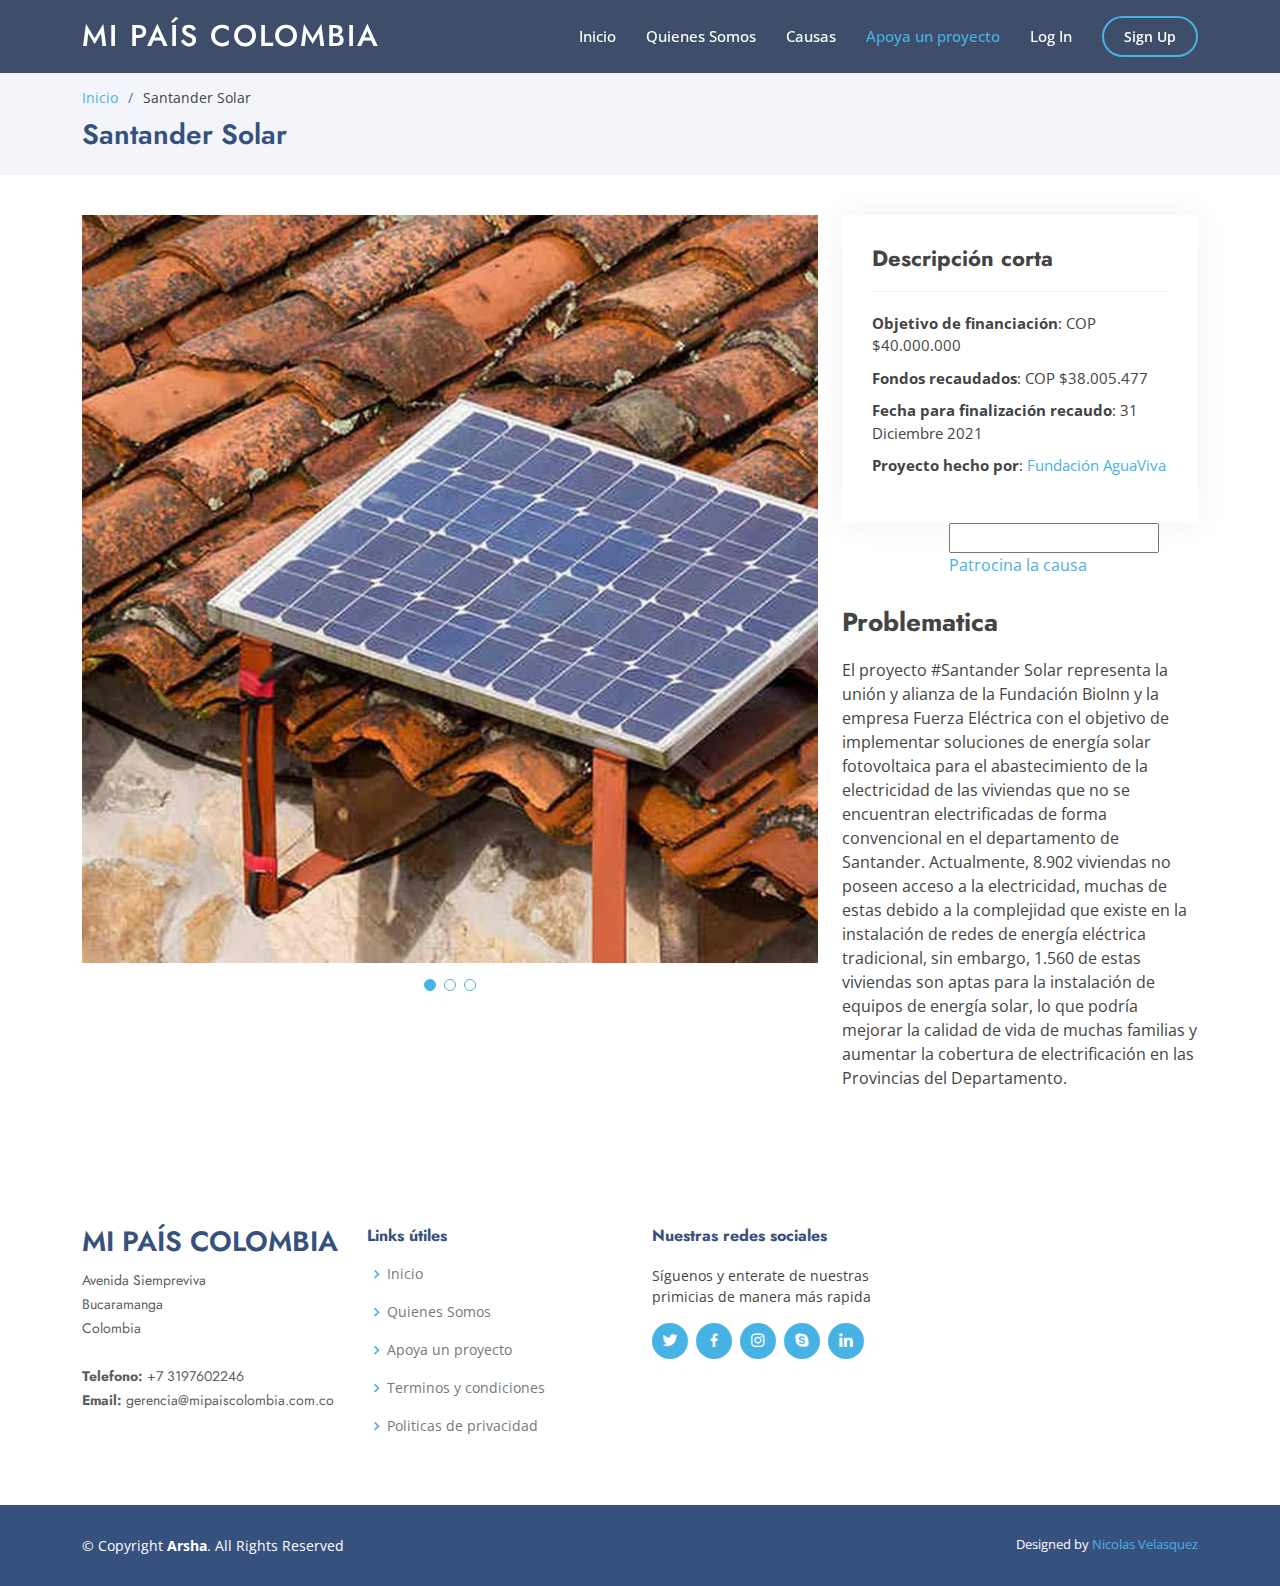
<file: Crowdfunding/template/Santander.html>
<!DOCTYPE html>
<html lang="en">

<head>
  <meta charset="utf-8">
  <meta content="width=device-width, initial-scale=1.0" name="viewport">

  <title>Santander Solar</title>
  <meta content="" name="description">
  <meta content="" name="keywords">

  <!-- Favicons -->
  <link href="assets/img/favicon.png" rel="icon">
  <link href="assets/img/apple-touch-icon.png" rel="apple-touch-icon">

  <!-- Google Fonts -->
  <link href="https://fonts.googleapis.com/css?family=Open+Sans:300,300i,400,400i,600,600i,700,700i|Jost:300,300i,400,400i,500,500i,600,600i,700,700i|Poppins:300,300i,400,400i,500,500i,600,600i,700,700i" rel="stylesheet">

  <!-- Vendor CSS Files -->
  <link href="assets/vendor/aos/aos.css" rel="stylesheet">
  <link href="assets/vendor/bootstrap/css/bootstrap.min.css" rel="stylesheet">
  <link href="assets/vendor/bootstrap-icons/bootstrap-icons.css" rel="stylesheet">
  <link href="assets/vendor/boxicons/css/boxicons.min.css" rel="stylesheet">
  <link href="assets/vendor/glightbox/css/glightbox.min.css" rel="stylesheet">
  <link href="assets/vendor/remixicon/remixicon.css" rel="stylesheet">
  <link href="assets/vendor/swiper/swiper-bundle.min.css" rel="stylesheet">

  <!-- Template Main CSS File -->
  <link href="assets/css/style.css" rel="stylesheet">

  <!-- =======================================================
  * Template Name: Arsha - v4.6.0
  * Template URL: https://bootstrapmade.com/arsha-free-bootstrap-html-template-corporate/
  * Author: BootstrapMade.com
  * License: https://bootstrapmade.com/license/
  ======================================================== -->
</head>

<body>

  <!-- ======= Header ======= -->
  <header id="header" class="fixed-top header-inner-pages">
    <div class="container d-flex align-items-center">

      <h1 class="logo me-auto"><a href="index.html">Mi país Colombia</a></h1>
      <!-- Uncomment below if you prefer to use an image logo -->
      <!-- <a href="index.html" class="logo me-auto"><img src="assets/img/logo.png" alt="" class="img-fluid"></a>-->

      <nav id="navbar" class="navbar">
        <ul>
          <li><a class="nav-link scrollto " href="index.html">Inicio</a></li>
          <li><a class="nav-link scrollto" href="index.html">Quienes Somos</a></li>
          <li><a class="nav-link scrollto" href="inner-page.html">Causas</a></li>
          <li><a class="nav-link  active scrollto" href="#portfolio">Apoya un proyecto</a></li>
          
          <li><a class="nav-link scrollto" href="Log_In.html">Log In</a></li>
          <li><a class="getstarted scrollto" href="Formulario.html">Sign Up</a></li>
        </ul>
        <i class="bi bi-list mobile-nav-toggle"></i>
      </nav><!-- .navbar -->

    </div>
  </header><!-- End Header -->

  <main id="main">

    <!-- ======= Breadcrumbs ======= -->
    <section id="breadcrumbs" class="breadcrumbs">
      <div class="container">

        <ol>
          <li><a href="index.html">Inicio</a></li>
          <li>Santander Solar</li>
        </ol>
        <h2>Santander Solar</h2>

      </div>
    </section><!-- End Breadcrumbs -->

    <!-- ======= Portfolio Details Section ======= -->
    <section id="portfolio-details" class="portfolio-details">
      <div class="container">

        <div class="row gy-4">

          <div class="col-lg-8">
            <div class="portfolio-details-slider swiper">
              <div class="swiper-wrapper align-items-center">

                <div class="swiper-slide">
                  <img src="assets/img/portfolio/Panel.jpeg" alt="">
                </div>

                <div class="swiper-slide">
                  <img src="assets/img/portfolio//panel3.jpg" alt="">
                </div>

                <div class="swiper-slide">
                  <img src="assets/img/portfolio/paneles.jpg" alt="">
                </div>

              </div>
              <div class="swiper-pagination"></div>
            </div>
          </div>

          <div class="col-lg-4">
            <div class="portfolio-info">
              <h3>Descripción corta</h3>
              <ul>
                <li><strong>Objetivo de financiación</strong>: COP $40.000.000</li>
                <li><strong>Fondos recaudados</strong>: COP $38.005.477</li>
                <li><strong>Fecha para finalización recaudo</strong>: 31 Diciembre 2021</li>
                <li><strong>Proyecto hecho por</strong>: <a href="#">Fundación AguaViva</a></li>
              </ul>
            </div>
            <div class="footer-newsletter">
              <div class="container">
                <div class="row justify-content-center">
                  <div class="col-lg-6">
                    
                    
                    <form action="" method="post">
                      <input type="email" name="email"><a href="Pago.html">Patrocina la causa</a>
                    </form>
                  </div>
                </div>
              </div>
            <div class="portfolio-description">
              <h2>Problematica</h2>
              <p>
                El proyecto #Santander Solar representa la unión y alianza de la Fundación BioInn y la empresa Fuerza Eléctrica con el objetivo de implementar soluciones de energía solar fotovoltaica para el abastecimiento de la electricidad de las viviendas que no se encuentran electrificadas de forma convencional en el departamento de Santander.
                Actualmente, 8.902 viviendas no poseen acceso a la electricidad, muchas de estas debido a la complejidad que existe en la instalación de redes de energía eléctrica tradicional, sin embargo, 1.560 de estas viviendas son aptas para la instalación de equipos de energía solar, lo que podría mejorar la calidad de vida de muchas familias y aumentar la cobertura de electrificación en las Provincias del Departamento.

              </p>
            </div>
            
          </div>

        </div>

      </div>
    </section><!-- End Portfolio Details Section -->

  </main><!-- End #main -->

  <!-- ======= Footer ======= -->
  <footer id="footer">

    

    <div class="footer-top">
      <div class="container">
        <div class="row">

          <div class="col-lg-3 col-md-6 footer-contact">
            <h3>Mi país Colombia</h3>
            <p>
              Avenida Siempreviva<br>
              Bucaramanga<br>
              Colombia <br><br>
              <strong>Telefono:</strong> +7 3197602246<br>
              <strong>Email:</strong> gerencia@mipaiscolombia.com.co<br>
            </p>
          </div>

          <div class="col-lg-3 col-md-6 footer-links">
            <h4>Links útiles</h4>
            <ul>
              <li><i class="bx bx-chevron-right"></i> <a href="#">Inicio</a></li>
              <li><i class="bx bx-chevron-right"></i> <a href="#">Quienes Somos</a></li>
              <li><i class="bx bx-chevron-right"></i> <a href="#">Apoya un proyecto</a></li>
              <li><i class="bx bx-chevron-right"></i> <a href="#">Terminos y condiciones</a></li>
              <li><i class="bx bx-chevron-right"></i> <a href="#">Politicas de privacidad</a></li>
            </ul>
          </div>

        

          <div class="col-lg-3 col-md-6 footer-links">
            <h4>Nuestras redes sociales</h4>
            <p>Síguenos y enterate de nuestras primicias de manera más rapida</p>
            <div class="social-links mt-3">
              <a href="#" class="twitter"><i class="bx bxl-twitter"></i></a>
              <a href="#" class="facebook"><i class="bx bxl-facebook"></i></a>
              <a href="#" class="instagram"><i class="bx bxl-instagram"></i></a>
              <a href="#" class="google-plus"><i class="bx bxl-skype"></i></a>
              <a href="#" class="linkedin"><i class="bx bxl-linkedin"></i></a>
            </div>
          </div>

        </div>
      </div>
    </div>

    <div class="container footer-bottom clearfix">
      <div class="copyright">
        &copy; Copyright <strong><span>Arsha</span></strong>. All Rights Reserved
      </div>
      <div class="credits">
        <!-- All the links in the footer should remain intact. -->
        <!-- You can delete the links only if you purchased the pro version. -->
        <!-- Licensing information: https://bootstrapmade.com/license/ -->
        <!-- Purchase the pro version with working PHP/AJAX contact form: https://bootstrapmade.com/arsha-free-bootstrap-html-template-corporate/ -->
        Designed by <a href="https://bootstrapmade.com/">Nicolas Velasquez</a>
      </div>
    </div>
  </footer><!-- End Footer -->

  <div id="preloader"></div>
  <a href="#" class="back-to-top d-flex align-items-center justify-content-center"><i class="bi bi-arrow-up-short"></i></a>

  <!-- Vendor JS Files -->
  <script src="assets/vendor/aos/aos.js"></script>
  <script src="assets/vendor/bootstrap/js/bootstrap.bundle.min.js"></script>
  <script src="assets/vendor/glightbox/js/glightbox.min.js"></script>
  <script src="assets/vendor/isotope-layout/isotope.pkgd.min.js"></script>
  <script src="assets/vendor/php-email-form/validate.js"></script>
  <script src="assets/vendor/swiper/swiper-bundle.min.js"></script>
  <script src="assets/vendor/waypoints/noframework.waypoints.js"></script>

  <!-- Template Main JS File -->
  <script src="assets/js/main.js"></script>

</body>

</html>
</file>
<file: Crowdfunding/template/assets/css/formulario.css>
#main-container {
    background-color: #1abc9c;
}

form h1 {
    color: #2c3e50;
}

.form-control:focus,
.form-select:focus {
    outline: 0 !important;
    box-shadow: none !important;
    background-color: none !important;
    z-index: 0 !important;
}

label {
    user-select: none;
    cursor: pointer;
    transition: 1.5s;
    color: #8B8B8B;
}

.btn-main {
    background-color: #2c3e50;
    color: white;
}

.btn-main:hover {
    color: white;
    box-shadow: 0 0 10px 1px rgba(57, 76, 171, .5);
}

.form-control:not(.is-invalid, .is-valid):focus~.input-group-text,
.form-select:not(.is-invalid, .is-valid):focus~.input-group-text {
    background-color: #2c3e50;
    border-color: #2c3e50;
    color: white;
    transition: 1.5s;
}

.form-control:not(.is-invalid, .is-valid)~.focus-border:before,
.form-control:not(.is-invalid, .is-valid)~.focus-border:after,
.form-select:not(.is-invalid, .is-valid)~.focus-border:before,
.form-select:not(.is-invalid, .is-valid)~.focus-border:after {
    content: "";
    position: absolute;
    top: 0;
    right: 0;
    width: 0;
    height: 2px;
    background-color: #3949AB;
    transition: 0.2s;
    transition-delay: 0.2s;
}

.form-control:not(.is-invalid, .is-valid)~.focus-border:after,
.form-select:not(.is-invalid, .is-valid)~.focus-border:after {
    top: auto;
    bottom: 0;
    right: auto;
    left: 0;
    transition-delay: 0.6s;
}

.form-control:not(.is-invalid, .is-valid)~.focus-border i:before,
.form-control:not(.is-invalid, .is-valid)~.focus-border i:after,
.form-select:not(.is-invalid, .is-valid)~.focus-border i:before,
.form-select:not(.is-invalid, .is-valid)~.focus-border i:after {
    content: "";
    position: absolute;
    top: 0;
    left: 0;
    width: 2px;
    height: 0;
    background-color: #2c3e50;
    transition: 0.2s;
}

.form-control:not(.is-invalid, .is-valid)~.focus-border i:after,
.form-select:not(.is-invalid, .is-valid)~.focus-border i:after {
    left: auto;
    right: 0;
    top: auto;
    bottom: 0;
    transition-delay: 0.4s;
}

.form-control:not(.is-invalid, .is-valid):focus~.focus-border:before,
.form-control:not(.is-invalid, .is-valid):focus~.focus-border:after,
.form-select:not(.is-invalid, .is-valid):focus~.focus-border:before,
.form-select:not(.is-invalid, .is-valid):focus~.focus-border:after {
    width: 100%;
    transition: 0.2s;
    transition-delay: 0.6s;
}

.form-control:not(.is-invalid, .is-valid):focus~.focus-border:after,
.form-select:not(.is-invalid, .is-valid):focus~.focus-border:after {
    transition-delay: 0.2s;
}

.form-control:not(.is-invalid, .is-valid):focus~.focus-border i:before,
.form-control:not(.is-invalid, .is-valid):focus~.focus-border i:after,
.form-select:not(.is-invalid, .is-valid):focus~.focus-border i:before,
.form-select:not(.is-invalid, .is-valid):focus~.focus-border i:after {
    height: 100%;
    transition: 0.2s;
}

.form-control:not(.is-invalid, .is-valid):focus~.focus-border i:after,
.form-select:not(.is-invalid, .is-valid):focus~.focus-border i:after {
    transition-delay: 0.4s;
}

.inputrange{
    width: 60%;
    
}
</file>
<file: Crowdfunding/template/assets/css/style.css>
/**
* Template Name: Arsha - v4.6.0
* Template URL: https://bootstrapmade.com/arsha-free-bootstrap-html-template-corporate/
* Author: BootstrapMade.com
* License: https://bootstrapmade.com/license/
*/

/*--------------------------------------------------------------
# General
--------------------------------------------------------------*/
body {
  font-family: "Open Sans", sans-serif;
  color: #444444;
}

a {
  color: #47b2e4;
  text-decoration: none;
}

a:hover {
  color: #73c5eb;
  text-decoration: none;
}

h1, h2, h3, h4, h5, h6 {
  font-family: "Jost", sans-serif;
}

/*--------------------------------------------------------------
# Preloader
--------------------------------------------------------------*/
#preloader {
  position: fixed;
  top: 0;
  left: 0;
  right: 0;
  bottom: 0;
  z-index: 9999;
  overflow: hidden;
  background: #37517e;
}

#preloader:before {
  content: "";
  position: fixed;
  top: calc(50% - 30px);
  left: calc(50% - 30px);
  border: 6px solid #37517e;
  border-top-color: #fff;
  border-bottom-color: #fff;
  border-radius: 50%;
  width: 60px;
  height: 60px;
  -webkit-animation: animate-preloader 1s linear infinite;
  animation: animate-preloader 1s linear infinite;
}

@-webkit-keyframes animate-preloader {
  0% {
    transform: rotate(0deg);
  }
  100% {
    transform: rotate(360deg);
  }
}

@keyframes animate-preloader {
  0% {
    transform: rotate(0deg);
  }
  100% {
    transform: rotate(360deg);
  }
}
/*--------------------------------------------------------------
# Back to top button
--------------------------------------------------------------*/
.back-to-top {
  position: fixed;
  visibility: hidden;
  opacity: 0;
  right: 15px;
  bottom: 15px;
  z-index: 996;
  background: #47b2e4;
  width: 40px;
  height: 40px;
  border-radius: 50px;
  transition: all 0.4s;
}
.back-to-top i {
  font-size: 24px;
  color: #fff;
  line-height: 0;
}
.back-to-top:hover {
  background: #6bc1e9;
  color: #fff;
}
.back-to-top.active {
  visibility: visible;
  opacity: 1;
}

/*--------------------------------------------------------------
# Header
--------------------------------------------------------------*/
#header {
  transition: all 0.5s;
  z-index: 997;
  padding: 15px 0;
}
#header.header-scrolled, #header.header-inner-pages {
  background: rgba(40, 58, 90, 0.9);
}
#header .logo {
  font-size: 30px;
  margin: 0;
  padding: 0;
  line-height: 1;
  font-weight: 500;
  letter-spacing: 2px;
  text-transform: uppercase;
}
#header .logo a {
  color: #fff;
}
#header .logo img {
  max-height: 40px;
}

/*--------------------------------------------------------------
# Navigation Menu
--------------------------------------------------------------*/
/**
* Desktop Navigation 
*/
.navbar {
  padding: 0;
}
.navbar ul {
  margin: 0;
  padding: 0;
  display: flex;
  list-style: none;
  align-items: center;
}
.navbar li {
  position: relative;
}
.navbar a, .navbar a:focus {
  display: flex;
  align-items: center;
  justify-content: space-between;
  padding: 10px 0 10px 30px;
  font-size: 15px;
  font-weight: 500;
  color: #fff;
  white-space: nowrap;
  transition: 0.3s;
}
.navbar a i, .navbar a:focus i {
  font-size: 12px;
  line-height: 0;
  margin-left: 5px;
}
.navbar a:hover, .navbar .active, .navbar .active:focus, .navbar li:hover > a {
  color: #47b2e4;
}
.navbar .getstarted, .navbar .getstarted:focus {
  padding: 8px 20px;
  margin-left: 30px;
  border-radius: 50px;
  color: #fff;
  font-size: 14px;
  border: 2px solid #47b2e4;
  font-weight: 600;
}
.navbar .getstarted:hover, .navbar .getstarted:focus:hover {
  color: #fff;
  background: #31a9e1;
}
.navbar .dropdown ul {
  display: block;
  position: absolute;
  left: 14px;
  top: calc(100% + 30px);
  margin: 0;
  padding: 10px 0;
  z-index: 99;
  opacity: 0;
  visibility: hidden;
  background: #fff;
  box-shadow: 0px 0px 30px rgba(127, 137, 161, 0.25);
  transition: 0.3s;
  border-radius: 4px;
}
.navbar .dropdown ul li {
  min-width: 200px;
}
.navbar .dropdown ul a {
  padding: 10px 20px;
  font-size: 14px;
  text-transform: none;
  font-weight: 500;
  color: #0c3c53;
}
.navbar .dropdown ul a i {
  font-size: 12px;
}
.navbar .dropdown ul a:hover, .navbar .dropdown ul .active:hover, .navbar .dropdown ul li:hover > a {
  color: #47b2e4;
}
.navbar .dropdown:hover > ul {
  opacity: 1;
  top: 100%;
  visibility: visible;
}
.navbar .dropdown .dropdown ul {
  top: 0;
  left: calc(100% - 30px);
  visibility: hidden;
}
.navbar .dropdown .dropdown:hover > ul {
  opacity: 1;
  top: 0;
  left: 100%;
  visibility: visible;
}
@media (max-width: 1366px) {
  .navbar .dropdown .dropdown ul {
    left: -90%;
  }
  .navbar .dropdown .dropdown:hover > ul {
    left: -100%;
  }
}

/**
* Mobile Navigation 
*/
.mobile-nav-toggle {
  color: #fff;
  font-size: 28px;
  cursor: pointer;
  display: none;
  line-height: 0;
  transition: 0.5s;
}
.mobile-nav-toggle.bi-x {
  color: #fff;
}

@media (max-width: 991px) {
  .mobile-nav-toggle {
    display: block;
  }

  .navbar ul {
    display: none;
  }
}
.navbar-mobile {
  position: fixed;
  overflow: hidden;
  top: 0;
  right: 0;
  left: 0;
  bottom: 0;
  background: rgba(40, 58, 90, 0.9);
  transition: 0.3s;
  z-index: 999;
}
.navbar-mobile .mobile-nav-toggle {
  position: absolute;
  top: 15px;
  right: 15px;
}
.navbar-mobile ul {
  display: block;
  position: absolute;
  top: 55px;
  right: 15px;
  bottom: 15px;
  left: 15px;
  padding: 10px 0;
  border-radius: 10px;
  background-color: #fff;
  overflow-y: auto;
  transition: 0.3s;
}
.navbar-mobile a, .navbar-mobile a:focus {
  padding: 10px 20px;
  font-size: 15px;
  color: #37517e;
}
.navbar-mobile a:hover, .navbar-mobile .active, .navbar-mobile li:hover > a {
  color: #47b2e4;
}
.navbar-mobile .getstarted, .navbar-mobile .getstarted:focus {
  margin: 15px;
  color: #37517e;
}
.navbar-mobile .dropdown ul {
  position: static;
  display: none;
  margin: 10px 20px;
  padding: 10px 0;
  z-index: 99;
  opacity: 1;
  visibility: visible;
  background: #fff;
  box-shadow: 0px 0px 30px rgba(127, 137, 161, 0.25);
}
.navbar-mobile .dropdown ul li {
  min-width: 200px;
}
.navbar-mobile .dropdown ul a {
  padding: 10px 20px;
}
.navbar-mobile .dropdown ul a i {
  font-size: 12px;
}
.navbar-mobile .dropdown ul a:hover, .navbar-mobile .dropdown ul .active:hover, .navbar-mobile .dropdown ul li:hover > a {
  color: #47b2e4;
}
.navbar-mobile .dropdown > .dropdown-active {
  display: block;
}

/*--------------------------------------------------------------
# Hero Section
--------------------------------------------------------------*/
#hero {
  width: 100%;
  height: 80vh;
  background: #37517e;
}
#hero .container {
  padding-top: 72px;
}
#hero h1 {
  margin: 0 0 10px 0;
  font-size: 48px;
  font-weight: 700;
  line-height: 56px;
  color: #fff;
}
#hero h2 {
  color: rgba(255, 255, 255, 0.6);
  margin-bottom: 50px;
  font-size: 24px;
}
#hero .btn-get-started {
  font-family: "Jost", sans-serif;
  font-weight: 500;
  font-size: 16px;
  letter-spacing: 1px;
  display: inline-block;
  padding: 10px 28px 11px 28px;
  border-radius: 50px;
  transition: 0.5s;
  margin: 10px 0 0 0;
  color: #fff;
  background: #47b2e4;
}
#hero .btn-get-started:hover {
  background: #209dd8;
}
#hero .btn-watch-video {
  font-size: 16px;
  display: flex;
  align-items: center;
  transition: 0.5s;
  margin: 10px 0 0 25px;
  color: #fff;
  line-height: 1;
}
#hero .btn-watch-video i {
  line-height: 0;
  color: #fff;
  font-size: 32px;
  transition: 0.3s;
  margin-right: 8px;
}
#hero .btn-watch-video:hover i {
  color: #47b2e4;
}
#hero .animated {
  animation: up-down 2s ease-in-out infinite alternate-reverse both;
}
@media (max-width: 991px) {
  #hero {
    height: 100vh;
    text-align: center;
  }
  #hero .animated {
    -webkit-animation: none;
    animation: none;
  }
  #hero .hero-img {
    text-align: center;
  }
  #hero .hero-img img {
    width: 50%;
  }
}
@media (max-width: 768px) {
  #hero h1 {
    font-size: 28px;
    line-height: 36px;
  }
  #hero h2 {
    font-size: 18px;
    line-height: 24px;
    margin-bottom: 30px;
  }
  #hero .hero-img img {
    width: 70%;
  }
}
@media (max-width: 575px) {
  #hero .hero-img img {
    width: 80%;
  }
  #hero .btn-get-started {
    font-size: 16px;
    padding: 10px 24px 11px 24px;
  }
}

@-webkit-keyframes up-down {
  0% {
    transform: translateY(10px);
  }
  100% {
    transform: translateY(-10px);
  }
}

@keyframes up-down {
  0% {
    transform: translateY(10px);
  }
  100% {
    transform: translateY(-10px);
  }
}
/*--------------------------------------------------------------
# Sections General
--------------------------------------------------------------*/
section {
  padding: 60px 0;
  overflow: hidden;
}

.section-bg {
  background-color: #f3f5fa;
}

.section-title {
  text-align: center;
  padding-bottom: 30px;
}
.section-title h2 {
  font-size: 32px;
  font-weight: bold;
  text-transform: uppercase;
  margin-bottom: 20px;
  padding-bottom: 20px;
  position: relative;
  color: #37517e;
}
.section-title h2::before {
  content: "";
  position: absolute;
  display: block;
  width: 120px;
  height: 1px;
  background: #ddd;
  bottom: 1px;
  left: calc(50% - 60px);
}
.section-title h2::after {
  content: "";
  position: absolute;
  display: block;
  width: 40px;
  height: 3px;
  background: #47b2e4;
  bottom: 0;
  left: calc(50% - 20px);
}
.section-title p {
  margin-bottom: 0;
}

/*--------------------------------------------------------------
# Cliens
--------------------------------------------------------------*/
.cliens {
  padding: 12px 0;
  text-align: center;
}
.cliens img {
  max-width: 45%;
  transition: all 0.4s ease-in-out;
  display: inline-block;
  padding: 15px 0;
  filter: grayscale(100);
}
.cliens img:hover {
  filter: none;
  transform: scale(1.1);
}
@media (max-width: 768px) {
  .cliens img {
    max-width: 40%;
  }
}

/*--------------------------------------------------------------
# About Us
--------------------------------------------------------------*/
.about .content h3 {
  font-weight: 600;
  font-size: 26px;
}
.about .content ul {
  list-style: none;
  padding: 0;
}
.about .content ul li {
  padding-left: 28px;
  position: relative;
}
.about .content ul li + li {
  margin-top: 10px;
}
.about .content ul i {
  position: absolute;
  left: 0;
  top: 2px;
  font-size: 20px;
  color: #47b2e4;
  line-height: 1;
}
.about .content p:last-child {
  margin-bottom: 0;
}
.about .content .btn-learn-more {
  font-family: "Poppins", sans-serif;
  font-weight: 500;
  font-size: 14px;
  letter-spacing: 1px;
  display: inline-block;
  padding: 12px 32px;
  border-radius: 4px;
  transition: 0.3s;
  line-height: 1;
  color: #47b2e4;
  -webkit-animation-delay: 0.8s;
  animation-delay: 0.8s;
  margin-top: 6px;
  border: 2px solid #47b2e4;
}
.about .content .btn-learn-more:hover {
  background: #47b2e4;
  color: #fff;
  text-decoration: none;
}

/*--------------------------------------------------------------
# Why Us
--------------------------------------------------------------*/
.why-us .content {
  padding: 60px 100px 0 100px;
}
.why-us .content h3 {
  font-weight: 400;
  font-size: 34px;
  color: #37517e;
}
.why-us .content h4 {
  font-size: 20px;
  font-weight: 700;
  margin-top: 5px;
}
.why-us .content p {
  font-size: 15px;
  color: #848484;
}
.why-us .img {
  background-size: contain;
  background-repeat: no-repeat;
  background-position: center center;
}
.why-us .accordion-list {
  padding: 0 100px 60px 100px;
}
.why-us .accordion-list ul {
  padding: 0;
  list-style: none;
}
.why-us .accordion-list li + li {
  margin-top: 15px;
}
.why-us .accordion-list li {
  padding: 20px;
  background: #fff;
  border-radius: 4px;
}
.why-us .accordion-list a {
  display: block;
  position: relative;
  font-family: "Poppins", sans-serif;
  font-size: 16px;
  line-height: 24px;
  font-weight: 500;
  padding-right: 30px;
  outline: none;
  cursor: pointer;
}
.why-us .accordion-list span {
  color: #47b2e4;
  font-weight: 600;
  font-size: 18px;
  padding-right: 10px;
}
.why-us .accordion-list i {
  font-size: 24px;
  position: absolute;
  right: 0;
  top: 0;
}
.why-us .accordion-list p {
  margin-bottom: 0;
  padding: 10px 0 0 0;
}
.why-us .accordion-list .icon-show {
  display: none;
}
.why-us .accordion-list a.collapsed {
  color: #343a40;
}
.why-us .accordion-list a.collapsed:hover {
  color: #47b2e4;
}
.why-us .accordion-list a.collapsed .icon-show {
  display: inline-block;
}
.why-us .accordion-list a.collapsed .icon-close {
  display: none;
}
@media (max-width: 1024px) {
  .why-us .content, .why-us .accordion-list {
    padding-left: 0;
    padding-right: 0;
  }
}
@media (max-width: 992px) {
  .why-us .img {
    min-height: 400px;
  }
  .why-us .content {
    padding-top: 30px;
  }
  .why-us .accordion-list {
    padding-bottom: 30px;
  }
}
@media (max-width: 575px) {
  .why-us .img {
    min-height: 200px;
  }
}

/*--------------------------------------------------------------
# Skills
--------------------------------------------------------------*/
.skills .content h3 {
  font-weight: 700;
  font-size: 32px;
  color: #37517e;
  font-family: "Poppins", sans-serif;
}
.skills .content ul {
  list-style: none;
  padding: 0;
}
.skills .content ul li {
  padding-bottom: 10px;
}
.skills .content ul i {
  font-size: 20px;
  padding-right: 4px;
  color: #47b2e4;
}
.skills .content p:last-child {
  margin-bottom: 0;
}
.skills .progress {
  height: 60px;
  display: block;
  background: none;
  border-radius: 0;
}
.skills .progress .skill {
  padding: 0;
  margin: 0 0 6px 0;
  text-transform: uppercase;
  display: block;
  font-weight: 600;
  font-family: "Poppins", sans-serif;
  color: #37517e;
}
.skills .progress .skill .val {
  float: right;
  font-style: normal;
}
.skills .progress-bar-wrap {
  background: #e8edf5;
  height: 10px;
}
.skills .progress-bar {
  width: 1px;
  height: 10px;
  transition: 0.9s;
  background-color: #4668a2;
}

/*--------------------------------------------------------------
# Services
--------------------------------------------------------------*/
.services .icon-box {
  box-shadow: 0px 0 25px 0 rgba(0, 0, 0, 0.1);
  padding: 50px 30px;
  transition: all ease-in-out 0.4s;
  background: #fff;
}
.services .icon-box .icon {
  margin-bottom: 10px;
}
.services .icon-box .icon i {
  color: #47b2e4;
  font-size: 36px;
  transition: 0.3s;
}
.services .icon-box h4 {
  font-weight: 500;
  margin-bottom: 15px;
  font-size: 24px;
}
.services .icon-box h4 a {
  color: #37517e;
  transition: ease-in-out 0.3s;
}
.services .icon-box p {
  line-height: 24px;
  font-size: 14px;
  margin-bottom: 0;
}
.services .icon-box:hover {
  transform: translateY(-10px);
}
.services .icon-box:hover h4 a {
  color: #47b2e4;
}

/*--------------------------------------------------------------
# Cta
--------------------------------------------------------------*/
.cta {
  background: linear-gradient(rgba(40, 58, 90, 0.9), rgba(40, 58, 90, 0.9)), url("../img/cta-bg.jpg") fixed center center;
  background-size: cover;
  padding: 120px 0;
}
.cta h3 {
  color: #fff;
  font-size: 28px;
  font-weight: 700;
}
.cta p {
  color: #fff;
}
.cta .cta-btn {
  font-family: "Jost", sans-serif;
  font-weight: 500;
  font-size: 16px;
  letter-spacing: 1px;
  display: inline-block;
  padding: 12px 40px;
  border-radius: 50px;
  transition: 0.5s;
  margin: 10px;
  border: 2px solid #fff;
  color: #fff;
}
.cta .cta-btn:hover {
  background: #47b2e4;
  border: 2px solid #47b2e4;
}
@media (max-width: 1024px) {
  .cta {
    background-attachment: scroll;
  }
}
@media (min-width: 769px) {
  .cta .cta-btn-container {
    display: flex;
    align-items: center;
    justify-content: flex-end;
  }
}

/*--------------------------------------------------------------
# Portfolio
--------------------------------------------------------------*/
.portfolio #portfolio-flters {
  list-style: none;
  margin-bottom: 20px;
}
.portfolio #portfolio-flters li {
  cursor: pointer;
  display: inline-block;
  margin: 10px 5px;
  font-size: 15px;
  font-weight: 500;
  line-height: 1;
  color: #444444;
  transition: all 0.3s;
  padding: 8px 20px;
  border-radius: 50px;
  font-family: "Poppins", sans-serif;
}
.portfolio #portfolio-flters li:hover, .portfolio #portfolio-flters li.filter-active {
  background: #47b2e4;
  color: #fff;
}
.portfolio .portfolio-item {
  margin-bottom: 30px;
}
.portfolio .portfolio-item .portfolio-img {
  overflow: hidden;
}
.portfolio .portfolio-item .portfolio-img img {
  transition: all 0.6s;
}
.portfolio .portfolio-item .portfolio-info {
  opacity: 0;
  position: absolute;
  left: 15px;
  bottom: 0;
  z-index: 3;
  right: 15px;
  transition: all 0.3s;
  background: rgba(55, 81, 126, 0.8);
  padding: 10px 15px;
}
.portfolio .portfolio-item .portfolio-info h4 {
  font-size: 18px;
  color: #fff;
  font-weight: 600;
  color: #fff;
  margin-bottom: 0px;
}
.portfolio .portfolio-item .portfolio-info p {
  color: #f9fcfe;
  font-size: 14px;
  margin-bottom: 0;
}
.portfolio .portfolio-item .portfolio-info .preview-link, .portfolio .portfolio-item .portfolio-info .details-link {
  position: absolute;
  right: 40px;
  font-size: 24px;
  top: calc(50% - 18px);
  color: #fff;
  transition: 0.3s;
}
.portfolio .portfolio-item .portfolio-info .preview-link:hover, .portfolio .portfolio-item .portfolio-info .details-link:hover {
  color: #47b2e4;
}
.portfolio .portfolio-item .portfolio-info .details-link {
  right: 10px;
}
.portfolio .portfolio-item:hover .portfolio-img img {
  transform: scale(1.15);
}
.portfolio .portfolio-item:hover .portfolio-info {
  opacity: 1;
}

/*--------------------------------------------------------------
# Portfolio Details
--------------------------------------------------------------*/
.portfolio-details {
  padding-top: 40px;
}
.portfolio-details .portfolio-details-slider img {
  width: 100%;
}
.portfolio-details .portfolio-details-slider .swiper-pagination {
  margin-top: 20px;
  position: relative;
}
.portfolio-details .portfolio-details-slider .swiper-pagination .swiper-pagination-bullet {
  width: 12px;
  height: 12px;
  background-color: #fff;
  opacity: 1;
  border: 1px solid #47b2e4;
}
.portfolio-details .portfolio-details-slider .swiper-pagination .swiper-pagination-bullet-active {
  background-color: #47b2e4;
}
.portfolio-details .portfolio-info {
  padding: 30px;
  box-shadow: 0px 0 30px rgba(55, 81, 126, 0.08);
}
.portfolio-details .portfolio-info h3 {
  font-size: 22px;
  font-weight: 700;
  margin-bottom: 20px;
  padding-bottom: 20px;
  border-bottom: 1px solid #eee;
}
.portfolio-details .portfolio-info ul {
  list-style: none;
  padding: 0;
  font-size: 15px;
}
.portfolio-details .portfolio-info ul li + li {
  margin-top: 10px;
}
.portfolio-details .portfolio-description {
  padding-top: 30px;
}
.portfolio-details .portfolio-description h2 {
  font-size: 26px;
  font-weight: 700;
  margin-bottom: 20px;
}
.portfolio-details .portfolio-description p {
  padding: 0;
}

/*--------------------------------------------------------------
# Team
--------------------------------------------------------------*/
.team .member {
  position: relative;
  box-shadow: 0px 2px 15px rgba(0, 0, 0, 0.1);
  padding: 30px;
  border-radius: 5px;
  background: #fff;
  transition: 0.5s;
}
.team .member .pic {
  overflow: hidden;
  width: 180px;
  border-radius: 50%;
}
.team .member .pic img {
  transition: ease-in-out 0.3s;
}
.team .member:hover {
  transform: translateY(-10px);
}
.team .member .member-info {
  padding-left: 30px;
}
.team .member h4 {
  font-weight: 700;
  margin-bottom: 5px;
  font-size: 20px;
  color: #37517e;
}
.team .member span {
  display: block;
  font-size: 15px;
  padding-bottom: 10px;
  position: relative;
  font-weight: 500;
}
.team .member span::after {
  content: "";
  position: absolute;
  display: block;
  width: 50px;
  height: 1px;
  background: #cbd6e9;
  bottom: 0;
  left: 0;
}
.team .member p {
  margin: 10px 0 0 0;
  font-size: 14px;
}
.team .member .social {
  margin-top: 12px;
  display: flex;
  align-items: center;
  justify-content: flex-start;
}
.team .member .social a {
  transition: ease-in-out 0.3s;
  display: flex;
  align-items: center;
  justify-content: center;
  border-radius: 50px;
  width: 32px;
  height: 32px;
  background: #eff2f8;
}
.team .member .social a i {
  color: #37517e;
  font-size: 16px;
  margin: 0 2px;
}
.team .member .social a:hover {
  background: #47b2e4;
}
.team .member .social a:hover i {
  color: #fff;
}
.team .member .social a + a {
  margin-left: 8px;
}

/*--------------------------------------------------------------
# Pricing
--------------------------------------------------------------*/
.pricing .row {
  padding-top: 40px;
}
.pricing .box {
  padding: 60px 40px;
  box-shadow: 0 3px 20px -2px rgba(20, 45, 100, 0.1);
  background: #fff;
  height: 100%;
  border-top: 4px solid #fff;
  border-radius: 5px;
}
.pricing h3 {
  font-weight: 500;
  margin-bottom: 15px;
  font-size: 20px;
  color: #37517e;
}
.pricing h4 {
  font-size: 48px;
  color: #37517e;
  font-weight: 400;
  font-family: "Jost", sans-serif;
  margin-bottom: 25px;
}
.pricing h4 sup {
  font-size: 28px;
}
.pricing h4 span {
  color: #47b2e4;
  font-size: 18px;
  display: block;
}
.pricing ul {
  padding: 20px 0;
  list-style: none;
  color: #999;
  text-align: left;
  line-height: 20px;
}
.pricing ul li {
  padding: 10px 0 10px 30px;
  position: relative;
}
.pricing ul i {
  color: #28a745;
  font-size: 24px;
  position: absolute;
  left: 0;
  top: 6px;
}
.pricing ul .na {
  color: #ccc;
}
.pricing ul .na i {
  color: #ccc;
}
.pricing ul .na span {
  text-decoration: line-through;
}
.pricing .buy-btn {
  display: inline-block;
  padding: 12px 35px;
  border-radius: 50px;
  color: #47b2e4;
  transition: none;
  font-size: 16px;
  font-weight: 500;
  font-family: "Jost", sans-serif;
  transition: 0.3s;
  border: 1px solid #47b2e4;
}
.pricing .buy-btn:hover {
  background: #47b2e4;
  color: #fff;
}
.pricing .featured {
  border-top-color: #47b2e4;
}
.pricing .featured .buy-btn {
  background: #47b2e4;
  color: #fff;
}
.pricing .featured .buy-btn:hover {
  background: #23a3df;
}
@media (max-width: 992px) {
  .pricing .box {
    max-width: 60%;
    margin: 0 auto 30px auto;
  }
}
@media (max-width: 767px) {
  .pricing .box {
    max-width: 80%;
    margin: 0 auto 30px auto;
  }
}
@media (max-width: 420px) {
  .pricing .box {
    max-width: 100%;
    margin: 0 auto 30px auto;
  }
}

/*--------------------------------------------------------------
# Frequently Asked Questions
--------------------------------------------------------------*/
.faq .faq-list {
  padding: 0 100px;
}
.faq .faq-list ul {
  padding: 0;
  list-style: none;
}
.faq .faq-list li + li {
  margin-top: 15px;
}
.faq .faq-list li {
  padding: 20px;
  background: #fff;
  border-radius: 4px;
  position: relative;
}
.faq .faq-list a {
  display: block;
  position: relative;
  font-family: "Poppins", sans-serif;
  font-size: 16px;
  line-height: 24px;
  font-weight: 500;
  padding: 0 30px;
  outline: none;
  cursor: pointer;
}
.faq .faq-list .icon-help {
  font-size: 24px;
  position: absolute;
  right: 0;
  left: 20px;
  color: #47b2e4;
}
.faq .faq-list .icon-show, .faq .faq-list .icon-close {
  font-size: 24px;
  position: absolute;
  right: 0;
  top: 0;
}
.faq .faq-list p {
  margin-bottom: 0;
  padding: 10px 0 0 0;
}
.faq .faq-list .icon-show {
  display: none;
}
.faq .faq-list a.collapsed {
  color: #37517e;
  transition: 0.3s;
}
.faq .faq-list a.collapsed:hover {
  color: #47b2e4;
}
.faq .faq-list a.collapsed .icon-show {
  display: inline-block;
}
.faq .faq-list a.collapsed .icon-close {
  display: none;
}
@media (max-width: 1200px) {
  .faq .faq-list {
    padding: 0;
  }
}

/*--------------------------------------------------------------
# Contact
--------------------------------------------------------------*/
.contact .info {
  border-top: 3px solid #47b2e4;
  border-bottom: 3px solid #47b2e4;
  padding: 30px;
  background: #fff;
  width: 100%;
  box-shadow: 0 0 24px 0 rgba(0, 0, 0, 0.1);
}
.contact .info i {
  font-size: 20px;
  color: #47b2e4;
  float: left;
  width: 44px;
  height: 44px;
  background: #e7f5fb;
  display: flex;
  justify-content: center;
  align-items: center;
  border-radius: 50px;
  transition: all 0.3s ease-in-out;
}
.contact .info h4 {
  padding: 0 0 0 60px;
  font-size: 22px;
  font-weight: 600;
  margin-bottom: 5px;
  color: #37517e;
}
.contact .info p {
  padding: 0 0 10px 60px;
  margin-bottom: 20px;
  font-size: 14px;
  color: #6182ba;
}
.contact .info .email p {
  padding-top: 5px;
}
.contact .info .social-links {
  padding-left: 60px;
}
.contact .info .social-links a {
  font-size: 18px;
  display: inline-block;
  background: #333;
  color: #fff;
  line-height: 1;
  padding: 8px 0;
  border-radius: 50%;
  text-align: center;
  width: 36px;
  height: 36px;
  transition: 0.3s;
  margin-right: 10px;
}
.contact .info .social-links a:hover {
  background: #47b2e4;
  color: #fff;
}
.contact .info .email:hover i, .contact .info .address:hover i, .contact .info .phone:hover i {
  background: #47b2e4;
  color: #fff;
}
.contact .php-email-form {
  width: 100%;
  border-top: 3px solid #47b2e4;
  border-bottom: 3px solid #47b2e4;
  padding: 30px;
  background: #fff;
  box-shadow: 0 0 24px 0 rgba(0, 0, 0, 0.12);
}
.contact .php-email-form .form-group {
  padding-bottom: 8px;
}
.contact .php-email-form .validate {
  display: none;
  color: red;
  margin: 0 0 15px 0;
  font-weight: 400;
  font-size: 13px;
}
.contact .php-email-form .error-message {
  display: none;
  color: #fff;
  background: #ed3c0d;
  text-align: left;
  padding: 15px;
  font-weight: 600;
}
.contact .php-email-form .error-message br + br {
  margin-top: 25px;
}
.contact .php-email-form .sent-message {
  display: none;
  color: #fff;
  background: #18d26e;
  text-align: center;
  padding: 15px;
  font-weight: 600;
}
.contact .php-email-form .loading {
  display: none;
  background: #fff;
  text-align: center;
  padding: 15px;
}
.contact .php-email-form .loading:before {
  content: "";
  display: inline-block;
  border-radius: 50%;
  width: 24px;
  height: 24px;
  margin: 0 10px -6px 0;
  border: 3px solid #18d26e;
  border-top-color: #eee;
  -webkit-animation: animate-loading 1s linear infinite;
  animation: animate-loading 1s linear infinite;
}
.contact .php-email-form .form-group {
  margin-bottom: 20px;
}
.contact .php-email-form label {
  padding-bottom: 8px;
}
.contact .php-email-form input, .contact .php-email-form textarea {
  border-radius: 0;
  box-shadow: none;
  font-size: 14px;
  border-radius: 4px;
}
.contact .php-email-form input:focus, .contact .php-email-form textarea:focus {
  border-color: #47b2e4;
}
.contact .php-email-form input {
  height: 44px;
}
.contact .php-email-form textarea {
  padding: 10px 12px;
}
.contact .php-email-form button[type=submit] {
  background: #47b2e4;
  border: 0;
  padding: 12px 34px;
  color: #fff;
  transition: 0.4s;
  border-radius: 50px;
}
.contact .php-email-form button[type=submit]:hover {
  background: #209dd8;
}
@-webkit-keyframes animate-loading {
  0% {
    transform: rotate(0deg);
  }
  100% {
    transform: rotate(360deg);
  }
}
@keyframes animate-loading {
  0% {
    transform: rotate(0deg);
  }
  100% {
    transform: rotate(360deg);
  }
}

/*--------------------------------------------------------------
# Breadcrumbs
--------------------------------------------------------------*/
.breadcrumbs {
  padding: 15px 0;
  background: #f3f5fa;
  min-height: 40px;
  margin-top: 72px;
}
@media (max-width: 992px) {
  .breadcrumbs {
    margin-top: 68px;
  }
}
.breadcrumbs h2 {
  font-size: 28px;
  font-weight: 600;
  color: #37517e;
}
.breadcrumbs ol {
  display: flex;
  flex-wrap: wrap;
  list-style: none;
  padding: 0 0 10px 0;
  margin: 0;
  font-size: 14px;
}
.breadcrumbs ol li + li {
  padding-left: 10px;
}
.breadcrumbs ol li + li::before {
  display: inline-block;
  padding-right: 10px;
  color: #4668a2;
  content: "/";
}

/*--------------------------------------------------------------
# Footer
--------------------------------------------------------------*/
#footer {
  font-size: 14px;
  background: #37517e;
}
#footer .footer-newsletter {
  padding: 50px 0;
  background: #f3f5fa;
  text-align: center;
  font-size: 15px;
  color: #444444;
}
#footer .footer-newsletter h4 {
  font-size: 24px;
  margin: 0 0 20px 0;
  padding: 0;
  line-height: 1;
  font-weight: 600;
  color: #37517e;
}
#footer .footer-newsletter form {
  margin-top: 30px;
  background: #fff;
  padding: 6px 10px;
  position: relative;
  border-radius: 50px;
  box-shadow: 0px 2px 15px rgba(0, 0, 0, 0.06);
  text-align: left;
}
#footer .footer-newsletter form input[type=email] {
  border: 0;
  padding: 4px 8px;
  width: calc(100% - 100px);
}
#footer .footer-newsletter form input[type=submit] {
  position: absolute;
  top: 0;
  right: 0;
  bottom: 0;
  border: 0;
  background: none;
  font-size: 16px;
  padding: 0 20px;
  background: #47b2e4;
  color: #fff;
  transition: 0.3s;
  border-radius: 50px;
  box-shadow: 0px 2px 15px rgba(0, 0, 0, 0.1);
}
#footer .footer-newsletter form input[type=submit]:hover {
  background: #209dd8;
}
#footer .footer-top {
  padding: 60px 0 30px 0;
  background: #fff;
}
#footer .footer-top .footer-contact {
  margin-bottom: 30px;
}
#footer .footer-top .footer-contact h3 {
  font-size: 28px;
  margin: 0 0 10px 0;
  padding: 2px 0 2px 0;
  line-height: 1;
  text-transform: uppercase;
  font-weight: 600;
  color: #37517e;
}
#footer .footer-top .footer-contact p {
  font-size: 14px;
  line-height: 24px;
  margin-bottom: 0;
  font-family: "Jost", sans-serif;
  color: #5e5e5e;
}
#footer .footer-top h4 {
  font-size: 16px;
  font-weight: bold;
  color: #37517e;
  position: relative;
  padding-bottom: 12px;
}
#footer .footer-top .footer-links {
  margin-bottom: 30px;
}
#footer .footer-top .footer-links ul {
  list-style: none;
  padding: 0;
  margin: 0;
}
#footer .footer-top .footer-links ul i {
  padding-right: 2px;
  color: #47b2e4;
  font-size: 18px;
  line-height: 1;
}
#footer .footer-top .footer-links ul li {
  padding: 10px 0;
  display: flex;
  align-items: center;
}
#footer .footer-top .footer-links ul li:first-child {
  padding-top: 0;
}
#footer .footer-top .footer-links ul a {
  color: #777777;
  transition: 0.3s;
  display: inline-block;
  line-height: 1;
}
#footer .footer-top .footer-links ul a:hover {
  text-decoration: none;
  color: #47b2e4;
}
#footer .footer-top .social-links a {
  font-size: 18px;
  display: inline-block;
  background: #47b2e4;
  color: #fff;
  line-height: 1;
  padding: 8px 0;
  margin-right: 4px;
  border-radius: 50%;
  text-align: center;
  width: 36px;
  height: 36px;
  transition: 0.3s;
}
#footer .footer-top .social-links a:hover {
  background: #209dd8;
  color: #fff;
  text-decoration: none;
}
#footer .footer-bottom {
  padding-top: 30px;
  padding-bottom: 30px;
  color: #fff;
}
#footer .copyright {
  float: left;
}
#footer .credits {
  float: right;
  font-size: 13px;
}
#footer .credits a {
  transition: 0.3s;
}
@media (max-width: 768px) {
  #footer .footer-bottom {
    padding-top: 20px;
    padding-bottom: 20px;
  }
  #footer .copyright, #footer .credits {
    text-align: center;
    float: none;
  }
  #footer .credits {
    padding-top: 4px;
  }
}
</file>
